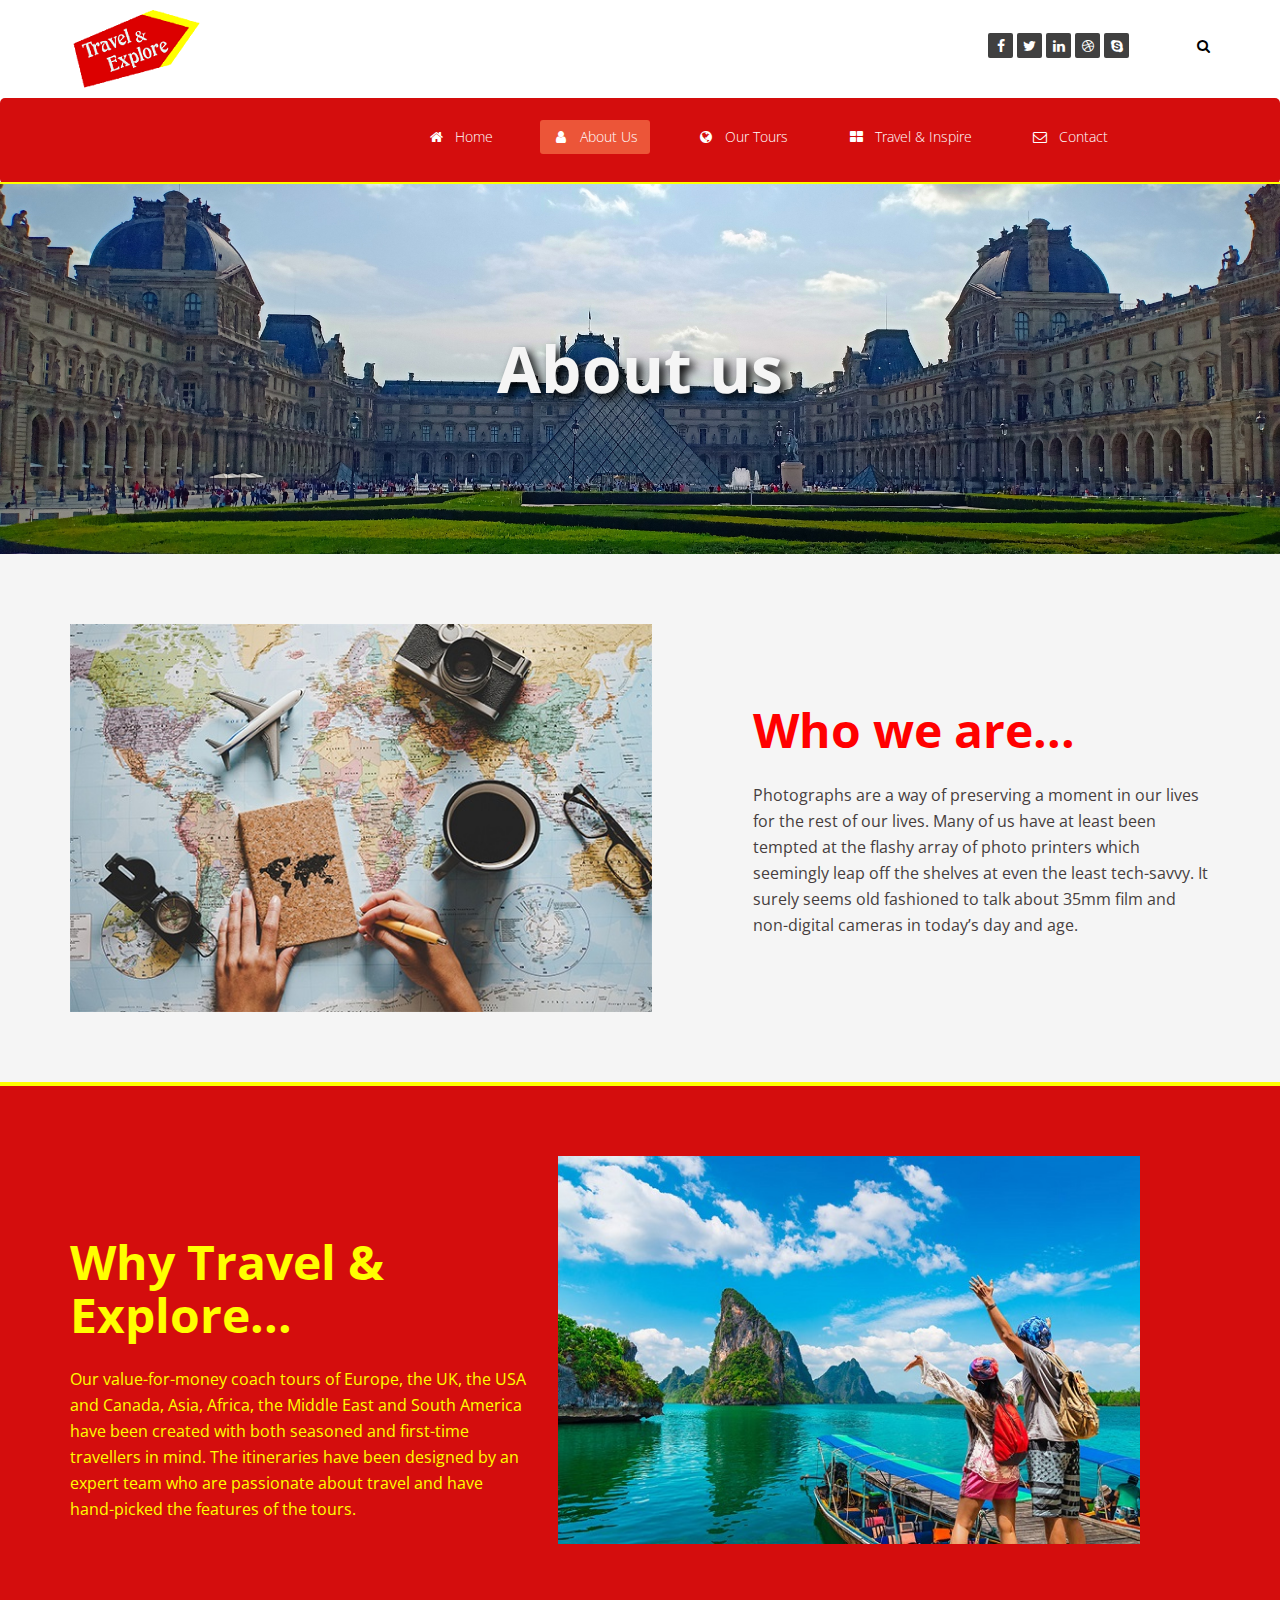
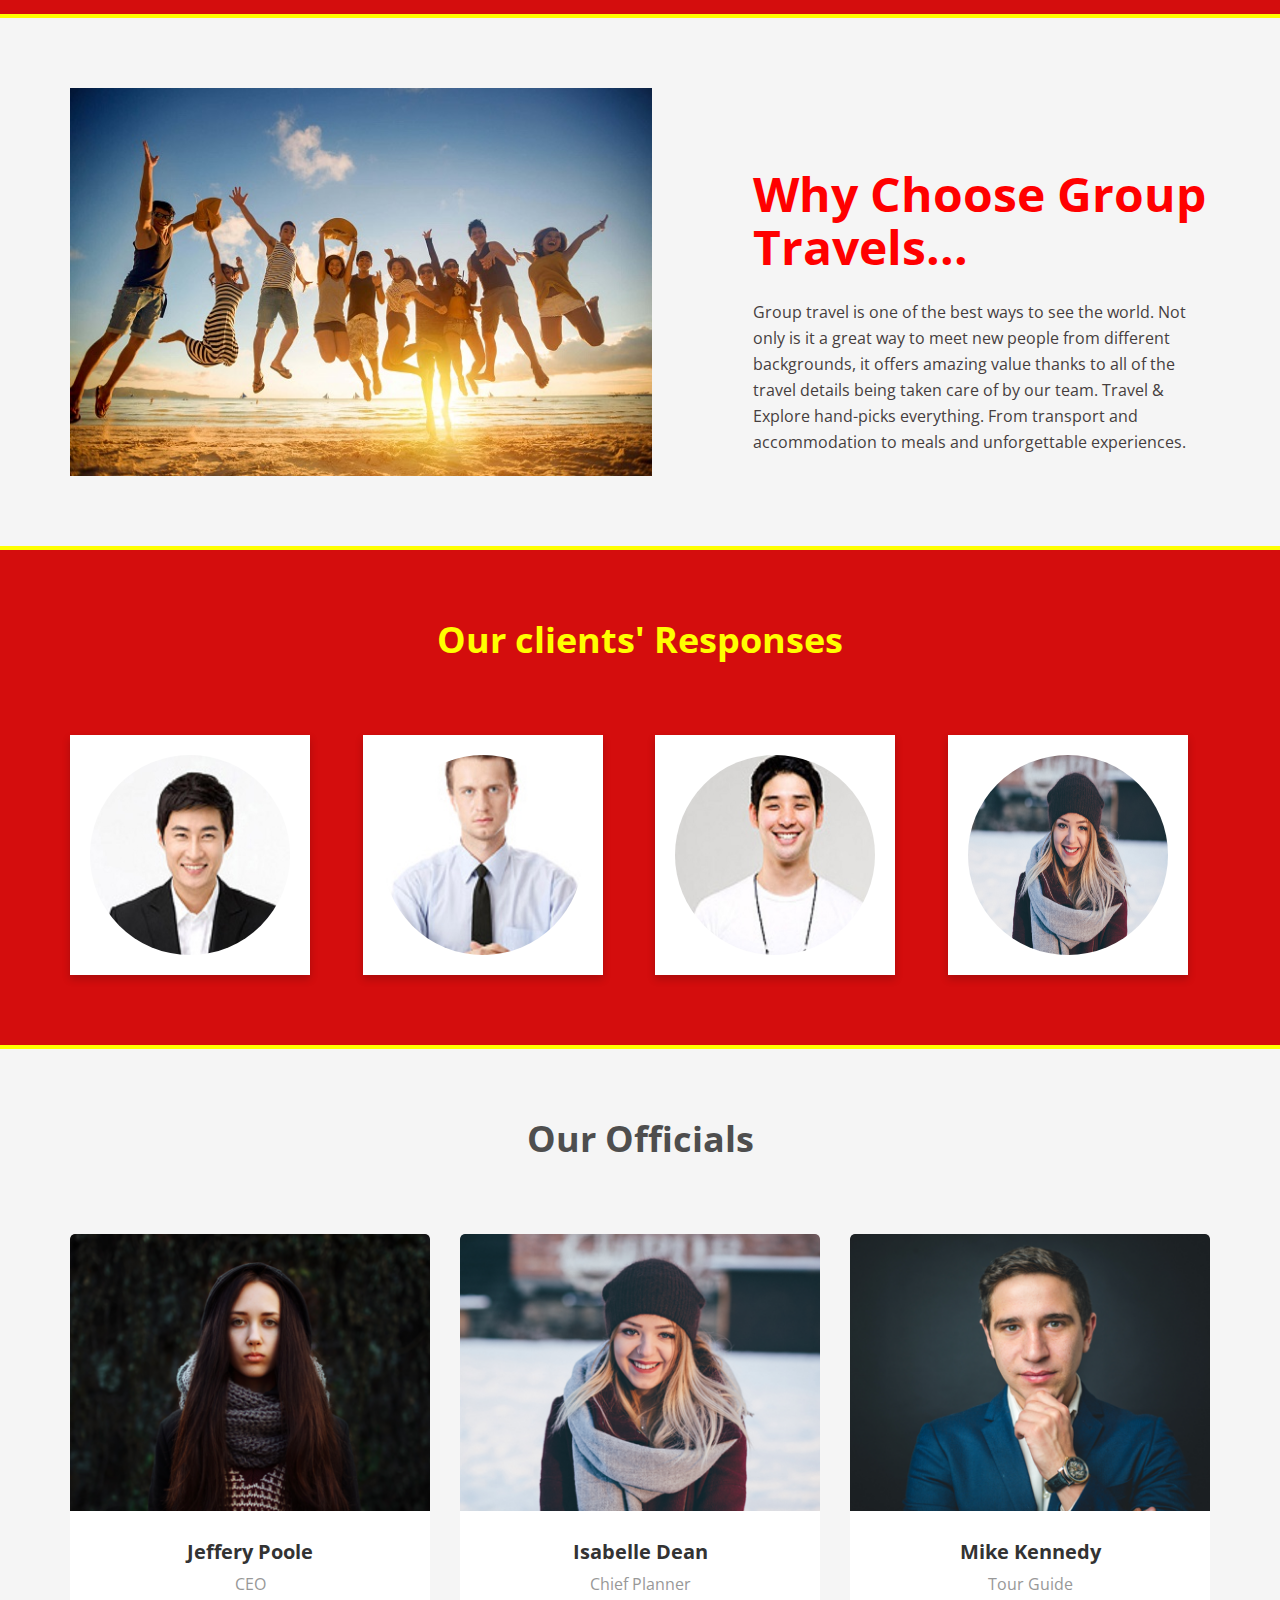
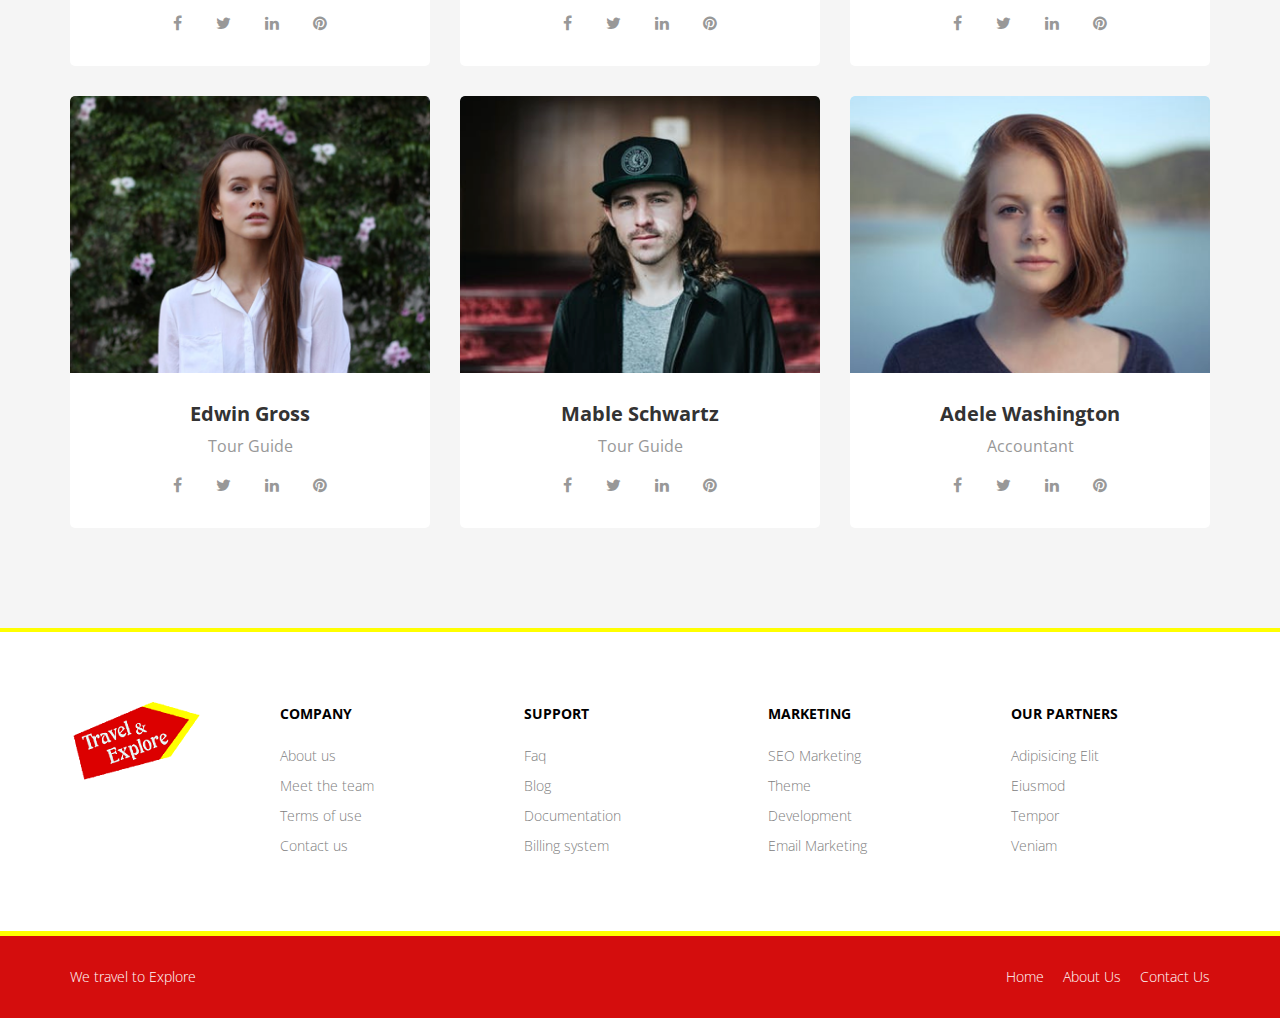
<file: about-us.html>
<!DOCTYPE html>
<html lang="en">

<head>
    <meta charset="utf-8">
    <meta name="viewport" content="width=device-width, initial-scale=1.0">
    <meta name="description" content="">
    <meta name="author" content="">
    <title>Travel & Explore</title>

    <!-- core CSS -->
    <link href="css/bootstrap.min.css" rel="stylesheet">
    <link href="css/font-awesome.min.css" rel="stylesheet">
    <link href="css/animate.min.css" rel="stylesheet">
    <link href="css/prettyPhoto.css" rel="stylesheet">
    <link href="css/owl.carousel.min.css" rel="stylesheet">
    <link href="css/icomoon.css" rel="stylesheet">
    <link href="css/main.css" rel="stylesheet">
    <link href="css/responsive.css" rel="stylesheet">
    <!--[if lt IE 9]>
    <script src="js/html5shiv.js"></script>
    <script src="js/respond.min.js"></script>
    <![endif]-->
    <link rel="shortcut icon" href="images/mini.png">
    <link rel="apple-touch-icon-precomposed" sizes="144x144" href="images/ico/apple-touch-icon-144-precomposed.png">
    <link rel="apple-touch-icon-precomposed" sizes="114x114" href="images/ico/apple-touch-icon-114-precomposed.png">
    <link rel="apple-touch-icon-precomposed" sizes="72x72" href="images/ico/apple-touch-icon-72-precomposed.png">
    <link rel="apple-touch-icon-precomposed" href="images/ico/apple-touch-icon-57-precomposed.png">
</head>
<!--/head-->


<body>

    <header id="header">
        <div class="top-bar">
             <div class="container">
                <div class="row">
                    <div class="col-sm-6 col-xs-12">
                        <a class="navbar-brand" href="index.html"><img src="images/logo1.png"class="animated bounceInLeft"></a>
                    </div>
                    <div class="col-sm-6 col-xs-12">
                        <div class="social">
                            <ul class="social-share">
                                <li><a href="#"><i class="fa fa-facebook"></i></a></li>
                                <li><a href="#"><i class="fa fa-twitter"></i></a></li>
                                <li><a href="#"><i class="fa fa-linkedin"></i></a></li>
                                <li><a href="#"><i class="fa fa-dribbble"></i></a></li>
                                <li><a href="#"><i class="fa fa-skype"></i></a></li>
                            </ul>
                            <div class="search">
                                <form role="form">
                                    <input type="text" class="search-form" autocomplete="off" placeholder="Search">
                                    <i class="fa fa-search"></i>
                                </form>
                            </div>
                        </div>
                    </div>
                </div>
            </div>
            <!--/.container-->
        </div>
        <!--/.top-bar-->

        <nav class="navbar navbar-inverse navbar-static-top">
            <div class="container1">
                <div class="navbar-header">
                    <button type="button" class="navbar-toggle" data-toggle="collapse" data-target=".navbar-collapse">
                        <span class="sr-only">Toggle navigation</span>
                        <span class="icon-bar"></span>
                        <span class="icon-bar"></span>
                        <span class="icon-bar"></span>
                    </button>
                
                </div>

                <div class="collapse navbar-collapse">
                    <ul class="nav navbar-nav ">
                        <li><a href="index.html"><i class="fa fa-fw fa-home"></i>Home</a></li>
                        <li class="active"><a href="about-us.html"><i class="fa fa-fw fa-user"></i></i>About Us</a></li>
                        <li><a href="portfolio.html"><i class="fa fa-fw fa-globe"></i>Our Tours</a></li>
                        <li><a href="blog-item.html"><i class="fa fa-fw fa-th-large"></i>Travel & Inspire</a></li>
                        <li><a href="contact-us.html"><i class="fa fa-fw fa-envelope-o"></i>Contact</a></li>
                    </ul>
                </div>
            </div>
            <!--/.container-->
        </nav>
        <!--/nav-->

    </header>
    
    <!--/header-->
    
    <div class="page-title" style="background-image: url(images/slider/my.jpg)">
        <h1 style="font-weight: bold;" class="animated bounceInDown">About us</h1>
    </div>

    <!--ABOUT US-->
    <section id="about-us">
        <div class="container">
            <div class="row">
                <div class="col-md-7">
                    <div class="about-img">
                        <div class="card">
                           <img src="images/about-us/who.jpg" class="animated bounceInLeft" alt="">
                        </div>
                    </div>
                </div>
                <div class="col-md-5">
                    <div class="about-content">
                        <h2>Who we are...</h2>
                        <p>Photographs are a way of preserving a moment in our lives for the rest of our lives. Many of us have at least been tempted at the flashy array of photo printers which seemingly leap off the shelves at even the least tech-savvy. It surely seems old fashioned to talk about 35mm film and non-digital cameras in today’s day and age.</p>
                    </div>
                </div>
            </div>
        </div>
    </section>
    <section id="about-us1">
        <div class="container">
            <div class="row">
                <div class="col-md-5">
                    <div class="about1-content">
                        <h2>Why Travel & Explore...</h2>
                        <p>Our value-for-money coach tours of Europe, the UK, the USA and Canada, Asia, Africa, the Middle East and South America have been created with both seasoned and first-time travellers in mind. The itineraries have been designed by an expert team who are passionate about travel and have hand-picked the features of the tours. </p>
                    </div>
                </div>
                <div class="col-md-7">
                    <div class="about1-img">
                        <div class="card">
                            <img src="images/about-us/why.jpg"class="animated slideInRight" alt="">
                        </div>
                    </div>
                </div>
                
            </div>
        </div>
    </section>
    <section id="about-us">
        <div class="container">
            <div class="row">
                <div class="col-md-7">
                    <div class="about-img">
                        <div class="card">
                           <img src="images/about-us/grp.jpg"class="animated slideInLeft" alt="">
                        </div>
                    </div>
                </div>
                <div class="col-md-5">
                    <div class="about-content">
                        <h2>Why Choose Group Travels...</h2>
                        <p>Group travel is one of the best ways to see the world. Not only is it a great way to meet new people from different backgrounds, it offers amazing value thanks to all of the travel details being taken care of by our team. Travel & Explore hand-picks everything. From transport and accommodation to meals and unforgettable experiences.</p>
                    </div>
                </div>
            </div>
        </div>
    </section>
    <!--ABOUT US END-->
    <!--testimonial-->
    <section id="testimonial">
        <div class="container">
            <div class="center fadeInDown">
                <h2 style="color: yellow; font-weight: bold;">Our clients' Responses</h2>
                
            </div>
            <div class="row">
                <div class="col-md-3">
                    <div class="flip-card">
                        <div class="flip-card-inner">
                          <div class="flip-card-front">
                            <img src="images/man1.jpg" alt="Avatar" style="width:200px;height:200px; border-radius: 50%;">
                          </div>
                          <div class="flip-card-back">
                            <img src="images/review.png" alt="">
                            <p>If you are looking at blank cassettes on the web, you may be very confused at the difference in price.</p>
                            <h4>- Charlotte Daniels</h4>
                          </div>
                        </div>
                      </div>
                </div>
                <div class="col-md-3">
                    <div class="flip-card">
                        <div class="flip-card-inner">
                          <div class="flip-card-front">
                            <img src="images/man2.jpg" alt="Avatar" style="width:200px;height:200px; border-radius: 50%;">
                          </div>
                          <div class="flip-card-back">
                            <img src="images/review.png" alt="">
                            <p>Fantastic trip!!
                                We had the best tour guides: Mina M. and Medhat! So knowledgeable, personal and fun. You will get to see and do sooo much on this trip! </p>
                            <h4>- Alan Moore</h4>
                          </div>
                        </div>
                      </div>
                </div>
                <div class="col-md-3">
                    <div class="flip-card">
                        <div class="flip-card-inner">
                          <div class="flip-card-front">
                            <img src="images/man3.jpg" alt="Avatar" style="width:200px;height:200px; border-radius: 50%;">
                          </div>
                          <div class="flip-card-back">
                            <img src="images/review.png" alt="">
                            <p>It was wonderful I can't say enough about our tour leader Pedro and our driver Alex they were amazing. Made the trip such a memorable experience.</p>
                            <h4>- Stoddart Minty</h4>
                          </div>
                        </div>
                      </div>
                </div>
                <div class="col-md-3">
                    <div class="flip-card">
                        <div class="flip-card-inner">
                          <div class="flip-card-front">
                            <img src="images/team2.png" alt="Avatar" style="width:200px;height:200px; border-radius: 50%;">
                          </div>
                          <div class="flip-card-back">
                            <img src="images/review.png" alt="">
                            <p>Definitely a country worth exploring and one to do it with is this company. Great service all round</p>
                            <h4>- Harry Millar</h4>
                          </div>
                        </div>
                      </div>
                </div>
            </div>
            
        </div>
    </section>
    <!--/#testimonial-->
    
    <section id="team-area">
        <div class="container">
            <div class="center fadeInDown">
                <h2 style="font-weight: bold;">Our Officials</h2>
                
            </div>
            <div class="row">
                <div class="col-md-4 col-sm-6 single-team">
                    <div class="inner">
                        <div class="team-img">
                            <img src="images/team3.png" alt="">
                        </div>
                        <div class="team-content">
                            <h4>Jeffery Poole</h4>
                            <span class="desg">CEO</span>
                            <div class="team-social">
                                <a class="fa fa-facebook" href="#"></a>
                                <a class="fa fa-twitter" href="#"></a>
                                <a class="fa fa-linkedin" href="#"></a>
                                <a class="fa fa-pinterest" href="#"></a>
                            </div>
                        </div>
                    </div>
                </div>
                <div class="col-md-4 col-sm-6 single-team">
                    <div class="inner">
                        <div class="team-img">
                            <img src="images/team2.png" alt="">
                        </div>
                        <div class="team-content">
                            <h4>Isabelle Dean</h4>
                            <span class="desg">Chief Planner</span>
                            <div class="team-social">
                                <a class="fa fa-facebook" href="#"></a>
                                <a class="fa fa-twitter" href="#"></a>
                                <a class="fa fa-linkedin" href="#"></a>
                                <a class="fa fa-pinterest" href="#"></a>
                            </div>
                        </div>
                    </div>
                </div>
                <div class="col-md-4 col-sm-6 single-team">
                    <div class="inner">
                        <div class="team-img">
                            <img src="images/team1.png" alt="">
                        </div>
                        <div class="team-content">
                            <h4>Mike Kennedy</h4>
                            <span class="desg">Tour Guide</span>
                            <div class="team-social">
                                <a class="fa fa-facebook" href="#"></a>
                                <a class="fa fa-twitter" href="#"></a>
                                <a class="fa fa-linkedin" href="#"></a>
                                <a class="fa fa-pinterest" href="#"></a>
                            </div>
                        </div>
                    </div>
                </div>
                <div class="col-md-4 col-sm-6 single-team">
                    <div class="inner">
                        <div class="team-img">
                            <img src="images/team4.png" alt="">
                        </div>
                        <div class="team-content">
                            <h4>Edwin Gross</h4>
                            <span class="desg">Tour Guide</span>
                            <div class="team-social">
                                <a class="fa fa-facebook" href="#"></a>
                                <a class="fa fa-twitter" href="#"></a>
                                <a class="fa fa-linkedin" href="#"></a>
                                <a class="fa fa-pinterest" href="#"></a>
                            </div>
                        </div>
                    </div>
                </div>
                <div class="col-md-4 col-sm-6 single-team">
                    <div class="inner">
                        <div class="team-img">
                            <img src="images/team5.png" alt="">
                        </div>
                        <div class="team-content">
                            <h4>Mable Schwartz</h4>
                            <span class="desg">Tour Guide</span>
                            <div class="team-social">
                                <a class="fa fa-facebook" href="#"></a>
                                <a class="fa fa-twitter" href="#"></a>
                                <a class="fa fa-linkedin" href="#"></a>
                                <a class="fa fa-pinterest" href="#"></a>
                            </div>
                        </div>
                    </div>
                </div>
                <div class="col-md-4 col-sm-6 single-team">
                    <div class="inner">
                        <div class="team-img">
                            <img src="images/team6.png" alt="">
                        </div>
                        <div class="team-content">
                            <h4>Adele Washington</h4>
                            <span class="desg">Accountant</span>
                            <div class="team-social">
                                <a class="fa fa-facebook" href="#"></a>
                                <a class="fa fa-twitter" href="#"></a>
                                <a class="fa fa-linkedin" href="#"></a>
                                <a class="fa fa-pinterest" href="#"></a>
                            </div>
                        </div>
                    </div>
                </div>
            </div>
        </div>
    </section>


    <section id="bottom">
        <div class="container fadeInDown" data-wow-duration="1000ms" data-wow-delay="600ms">
            <div class="row">
                <div class="col-md-2">
                    <a href="#" class="footer-logo">
                        <img src="images/logo1.png" alt="logo">
                    </a>
                </div>
                <div class="col-md-10">
                    <div class="row">
                        <div class="col-md-3 col-sm-6">
                            <div class="widget">
                                <h3>Company</h3>
                                <ul>
                                    <li><a href="#">About us</a></li>
                                    <li><a href="#">Meet the team</a></li>
                                    <li><a href="#">Terms of use</a></li>
                                    <li><a href="#">Contact us</a></li>
                                </ul>
                            </div>
                        </div>
                        <!--/.col-md-3-->

                        <div class="col-md-3 col-sm-6">
                            <div class="widget">
                                <h3>Support</h3>
                                <ul>
                                    <li><a href="#">Faq</a></li>
                                    <li><a href="#">Blog</a></li>
                                    <li><a href="#">Documentation</a></li>
                                    <li><a href="#">Billing system</a></li>
                                </ul>
                            </div>
                        </div>
                        <!--/.col-md-3-->

                        <div class="col-md-3 col-sm-6">
                            <div class="widget">
                                <h3>Marketing</h3>
                                <ul>
                                    <li><a href="#">SEO Marketing</a></li>
                                    <li><a href="#">Theme</a></li>
                                    <li><a href="#">Development</a></li>
                                    <li><a href="#">Email Marketing</a></li>
                                </ul>
                            </div>
                        </div>
                        <!--/.col-md-3-->

                        <div class="col-md-3 col-sm-6">
                            <div class="widget">
                                <h3>Our Partners</h3>
                                <ul>
                                    <li><a href="#">Adipisicing Elit</a></li>
                                    <li><a href="#">Eiusmod</a></li>
                                    <li><a href="#">Tempor</a></li>
                                    <li><a href="#">Veniam</a></li>
                                    
                                </ul>
                            </div>
                        </div>
                        <!--/.col-md-3-->
                    </div>
                </div>


            </div>
        </div>
    </section>
    <!--/#bottom-->

    <footer id="footer" class="midnight-blue">
        <div class="container">
            <div class="row">
                <div class="col-sm-6">
                   We travel to Explore
                </div>
                <div class="col-sm-6">
                    <ul class="pull-right">
                        <li><a href="index.html">Home</a></li>
                        <li><a href="about-us.html">About Us</a></li>
                        <li><a href="contact-us.html">Contact Us</a></li>
                    </ul>
                </div>
            </div>
        </div>
    </footer>
    <!--/#footer-->


    <script src="js/jquery.js"></script>
    <script src="js/bootstrap.min.js"></script>
    <script src="js/jquery.prettyPhoto.js"></script>
    <script src="js/owl.carousel.min.js"></script>
    <script src="js/jquery.isotope.min.js"></script>
    <script src="js/main.js"></script>
</body>

</html>
</file>
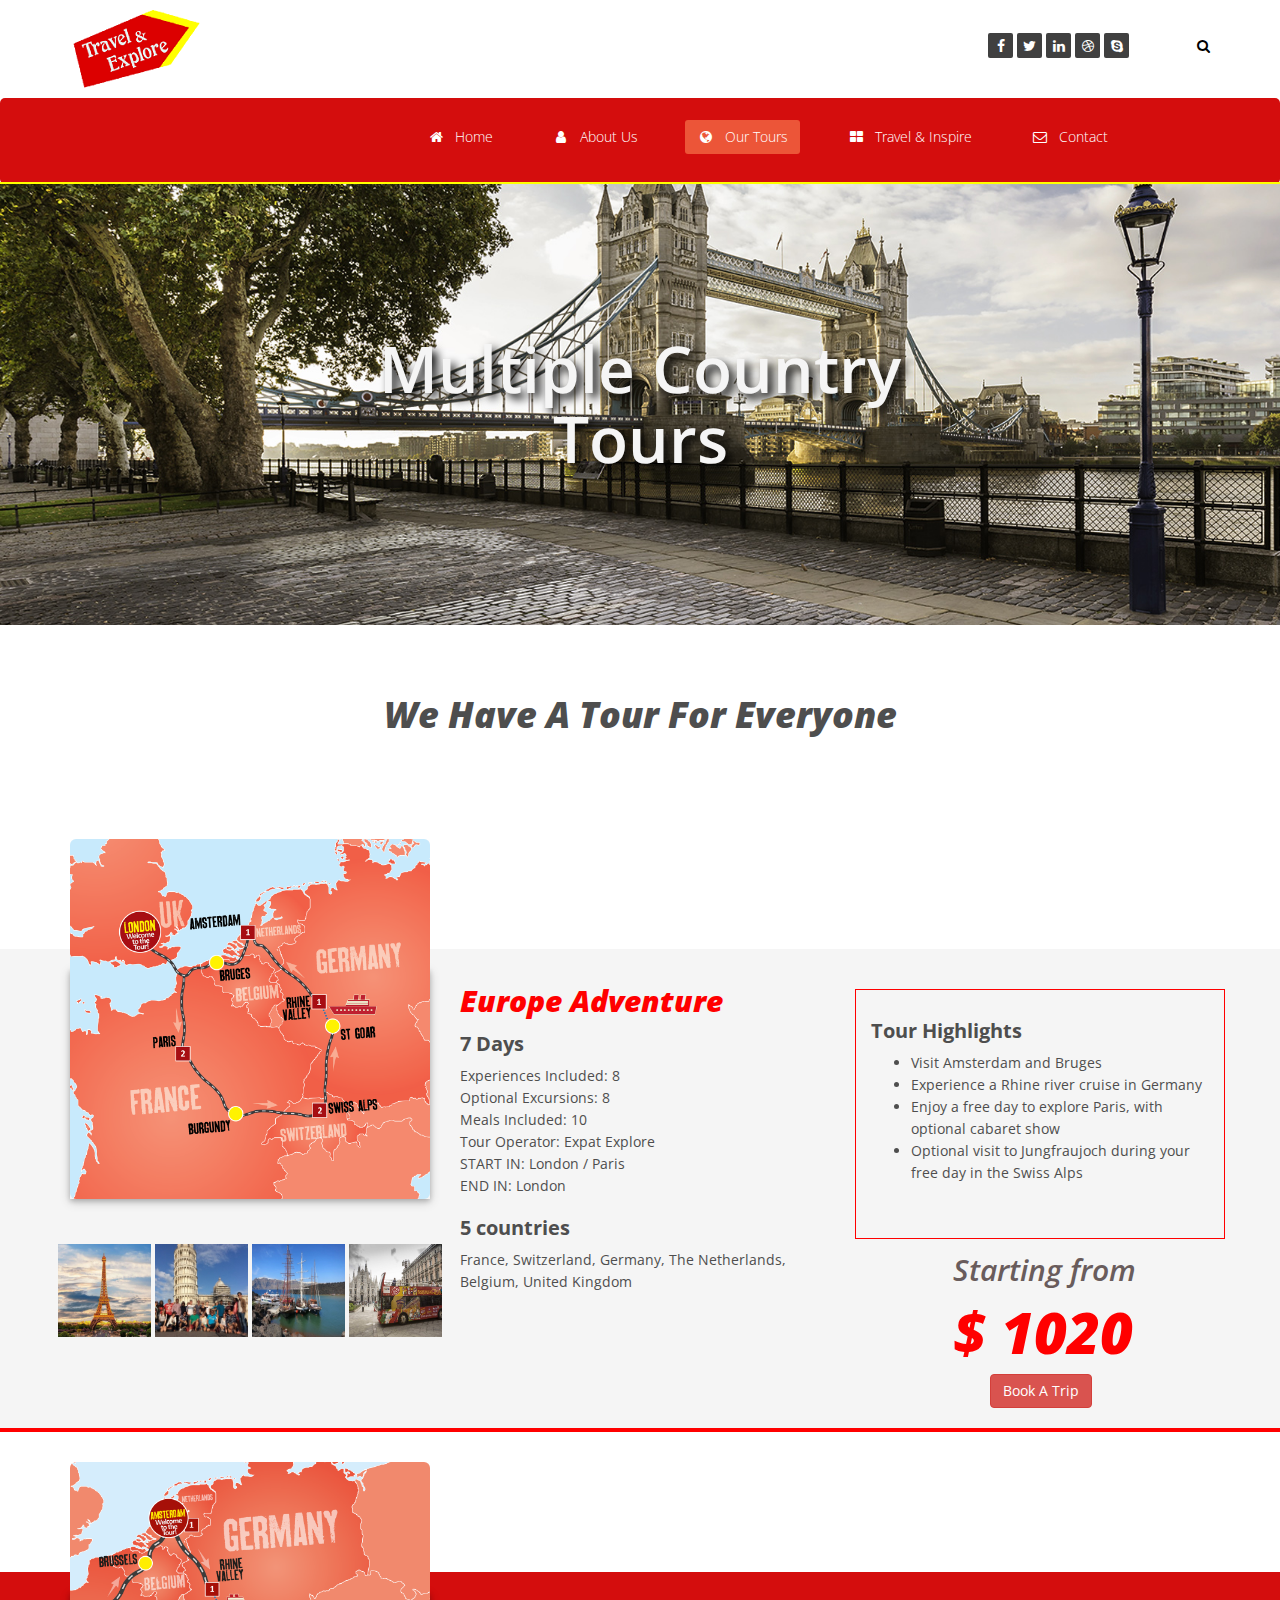
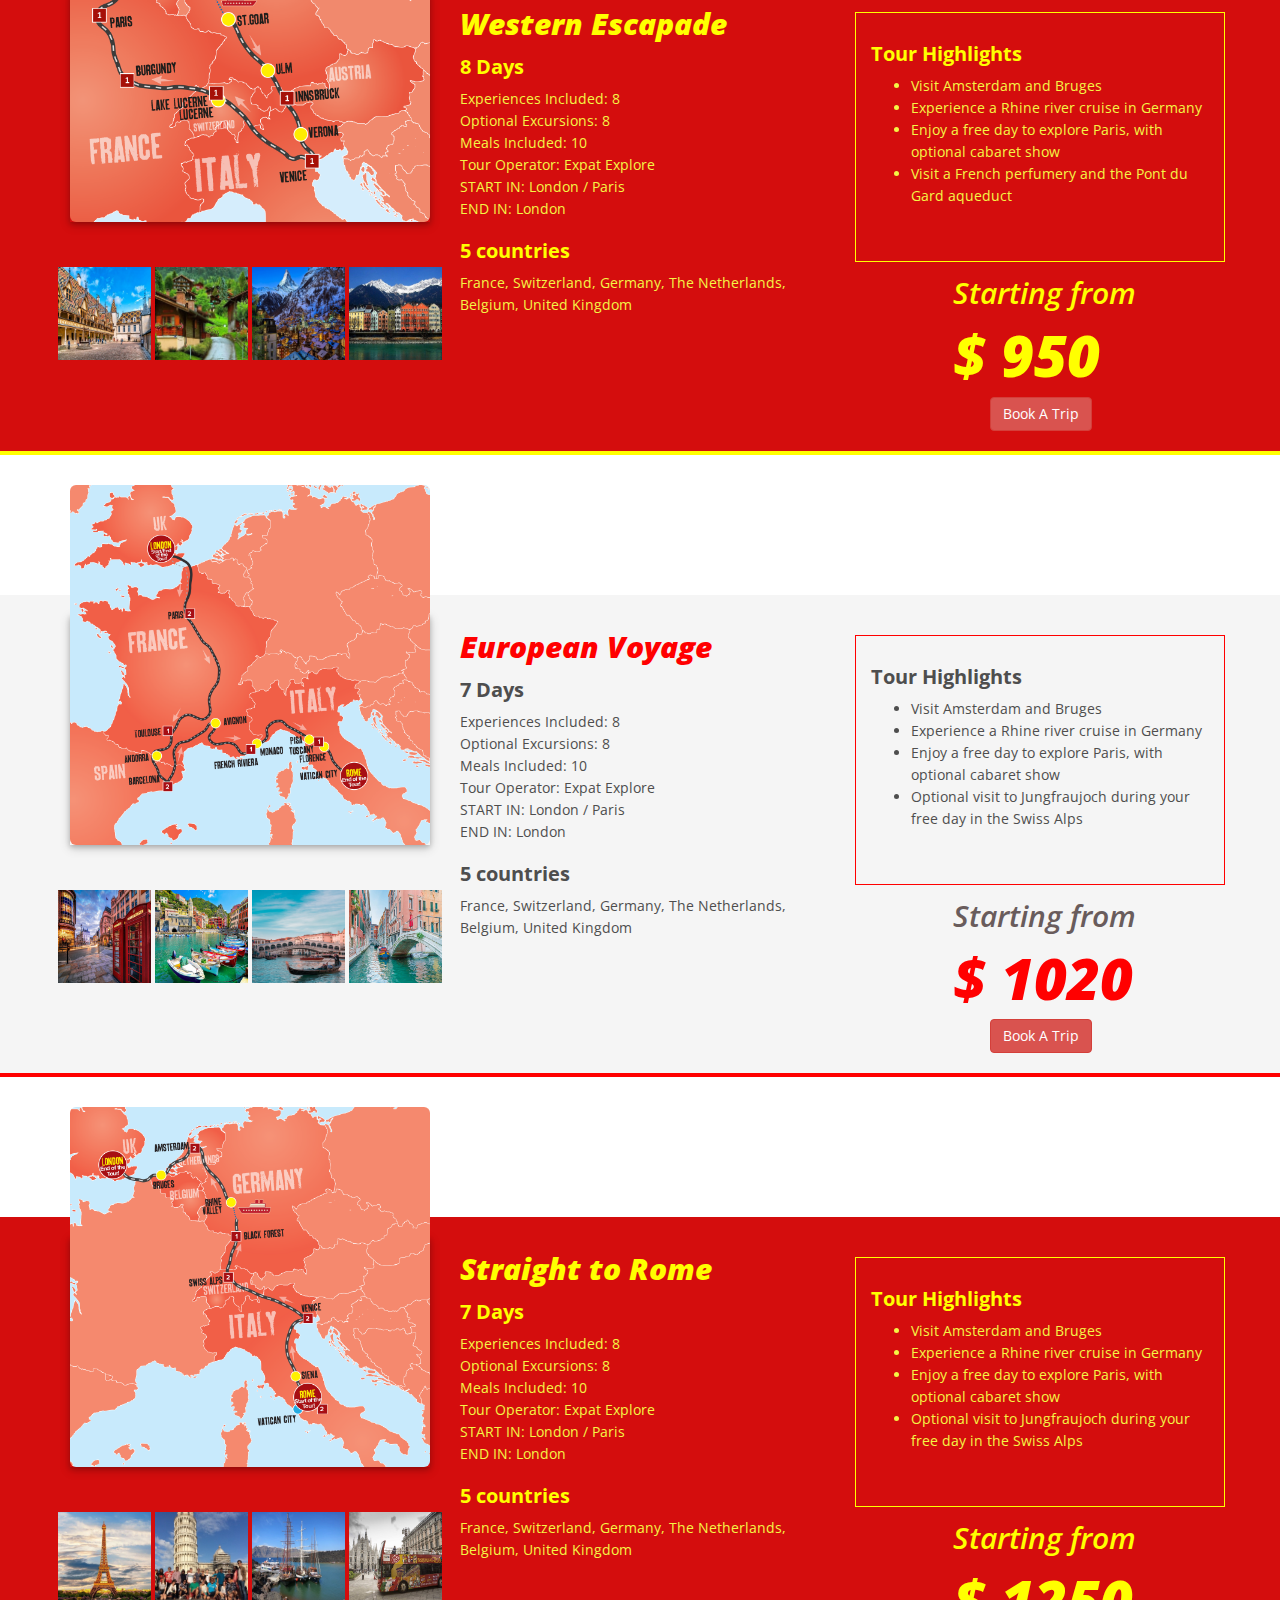
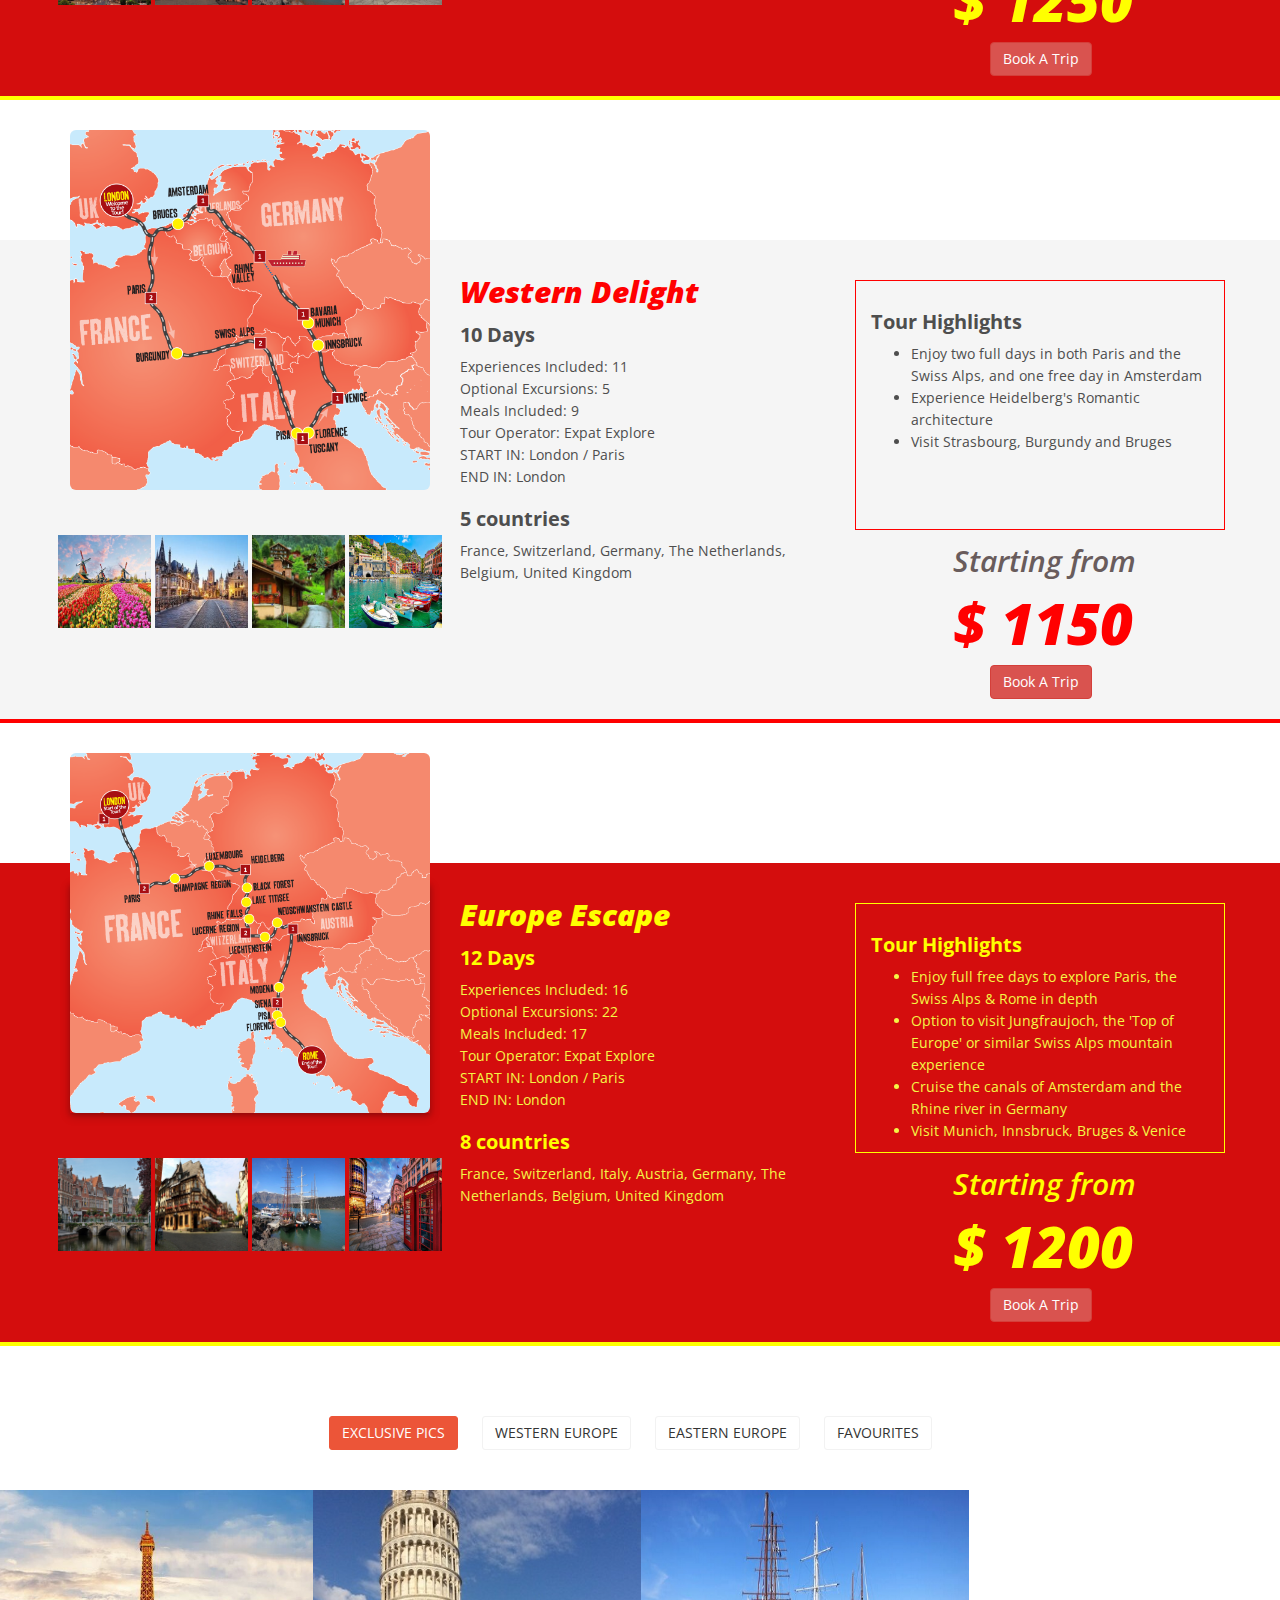
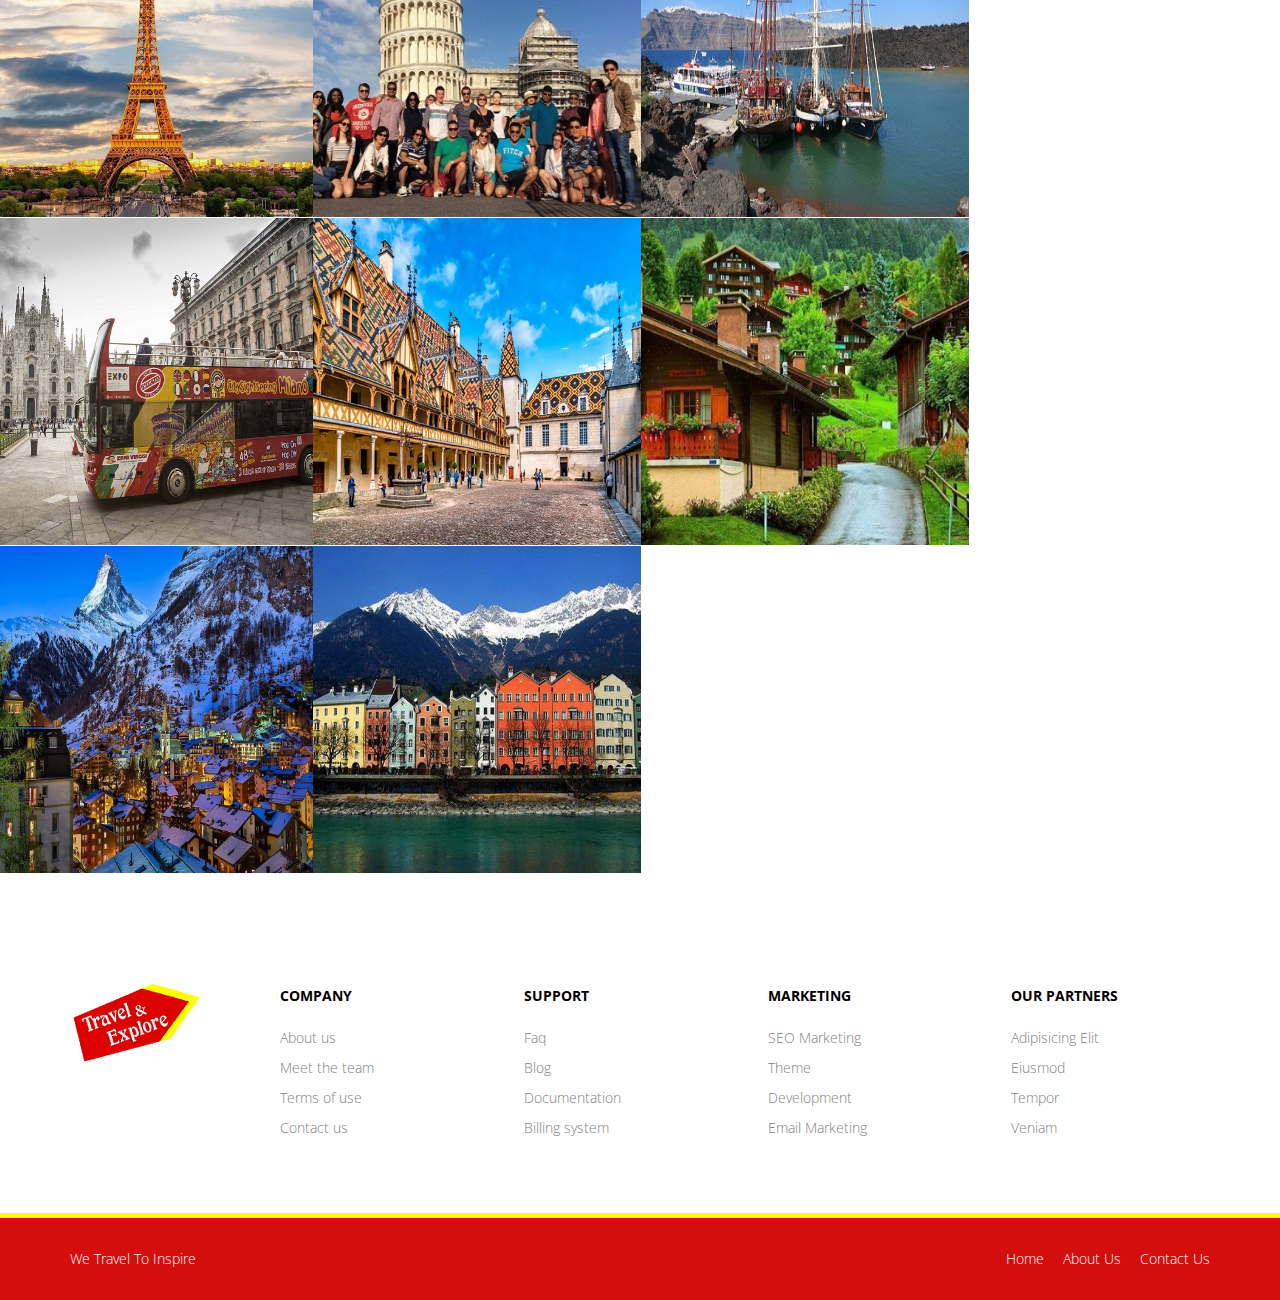
<file: portfolio.html>
<!DOCTYPE html>
<html lang="en">

<head>
    <meta charset="utf-8">
    <meta name="viewport" content="width=device-width, initial-scale=1.0">
    <meta name="description" content="">
    <meta name="author" content="">
    <title>Travel & Explore</title>

    <!-- core CSS -->
    <link href="css/bootstrap.min.css" rel="stylesheet">
    <link href="css/font-awesome.min.css" rel="stylesheet">
    <link href="css/animate.min.css" rel="stylesheet">
    <link href="css/prettyPhoto.css" rel="stylesheet">
    <link href="css/owl.carousel.min.css" rel="stylesheet">
    <link href="css/icomoon.css" rel="stylesheet">
    <link href="css/main.css" rel="stylesheet">
    <link href="css/responsive.css" rel="stylesheet">
   
    
    <!--[if lt IE 9]>
    <script src="js/html5shiv.js"></script>
    <script src="js/respond.min.js"></script>
    <![endif]-->
    <link rel="shortcut icon" href="images/mini.png">
    <link rel="apple-touch-icon-precomposed" sizes="144x144" href="images/ico/apple-touch-icon-144-precomposed.png">
    <link rel="apple-touch-icon-precomposed" sizes="114x114" href="images/ico/apple-touch-icon-114-precomposed.png">
    <link rel="apple-touch-icon-precomposed" sizes="72x72" href="images/ico/apple-touch-icon-72-precomposed.png">
    <link rel="apple-touch-icon-precomposed" href="images/ico/apple-touch-icon-57-precomposed.png">
</head>
<!--/head-->

<body>

    <header id="header">
        <div class="top-bar">
             <div class="container">
                <div class="row">
                    <div class="col-sm-6 col-xs-12">
                        <a class="navbar-brand" href="index.html"><img src="images/logo1.png"class="animated bounceInLeft"></a>
                    </div>
                    <div class="col-sm-6 col-xs-12">
                        <div class="social">
                            <ul class="social-share">
                                <li><a href="#"><i class="fa fa-facebook"></i></a></li>
                                <li><a href="#"><i class="fa fa-twitter"></i></a></li>
                                <li><a href="#"><i class="fa fa-linkedin"></i></a></li>
                                <li><a href="#"><i class="fa fa-dribbble"></i></a></li>
                                <li><a href="#"><i class="fa fa-skype"></i></a></li>
                            </ul>
                            <div class="search">
                                <form role="form">
                                    <input type="text" class="search-form" autocomplete="off" placeholder="Search">
                                    <i class="fa fa-search"></i>
                                </form>
                            </div>
                        </div>
                    </div>
                </div>
            </div>
            <!--/.container-->
        </div>
        <!--/.top-bar-->

        <nav class="navbar navbar-inverse navbar-static-top">
            <div class="container1">
                <div class="navbar-header">
                    <button type="button" class="navbar-toggle" data-toggle="collapse" data-target=".navbar-collapse">
                        <span class="sr-only">Toggle navigation</span>
                        <span class="icon-bar"></span>
                        <span class="icon-bar"></span>
                        <span class="icon-bar"></span>
                    </button>
                
                </div>

                <div class="collapse navbar-collapse">
                    <ul class="nav navbar-nav ">
                        <li><a href="index.html"><i class="fa fa-fw fa-home"></i>Home</a></li>
                        <li><a href="about-us.html"><i class="fa fa-fw fa-user"></i></i>About Us</a></li>
                        <li class="active"><a href="portfolio.html"><i class="fa fa-fw fa-globe"></i>Our Tours</a></li>
                        <li><a href="blog-item.html"><i class="fa fa-fw fa-th-large"></i>Travel & Inspire</a></li>
                        <li><a href="contact-us.html"><i class="fa fa-fw fa-envelope-o"></i>Contact</a></li>
                    </ul>
                </div>
            </div>
            <!--/.container-->
        </nav>
        <!--/nav-->

    </header>
    <!--/header-->

    <div class="page-title" style="background-image: url(images/slider/london2.jpg)">
        <h1 class="animated bounceInUp">Multiple Country</h1>
        <h1 class="animated bounceInDown">Tours</h1>
    </div>
    
    <section id="portfolio">
        <div class="container">
            <div class="center">
                <h2 style="font-weight: 900;font-style: oblique;">We Have A Tour For Everyone</h2>
               
            </div>
        </div>
    </section>
           
    
    
    
    
    <div class="site-section"><div id="EuroAdven"></div>
        <div class="block-2">
          <div class="container">
            <div class="row">
              <div class="col-md-4">
                <div class="shadow">
                  <img src="images/tours/1.png" alt="Image " class="img-fluid img-overlap img-rounded ">
                </div>
             
                <div class="row">
                    <br>
                    <br>
                    <div class="together">
                        <div class="recent-work-wrap">
                            <img src="images/portfolio/1.jpg" alt="Image " class="img-fluid ">
                               
                                    <div class="overlay">
                                        <div class="recent-work-inner">
                                            <a class="preview" href="images/portfolio/1.jpg" rel="prettyPhoto"></a>
                                        </div>
                                    </div>
                                
                         </div>        
                    </div>
                    <div class="together">
                        <div class="recent-work-wrap">
                            <img src="images/portfolio/2.jpg" alt="Image " class="img-fluid ">
                               
                                    <div class="overlay">
                                        <div class="recent-work-inner">
                                            <a class="preview" href="images/portfolio/2.jpg" rel="prettyPhoto"></a>
                                        </div>
                                    </div>
                                
                         </div> 
                    </div>
                    <div class="together">
                        <div class="recent-work-wrap">
                            <img src="images/portfolio/3.jpg" alt="Image " class="img-fluid ">
                               
                                    <div class="overlay">
                                        <div class="recent-work-inner">
                                            <a class="preview" href="images/portfolio/3.jpg" rel="prettyPhoto"></a>
                                        </div>
                                    </div>
                                
                         </div> 

                    </div>
                    <div class="together">
                        <div class="recent-work-wrap">
                            <img src="images/portfolio/4.jpg" alt="Image " class="img-fluid ">
                               
                                    <div class="overlay">
                                        <div class="recent-work-inner">
                                            <a class="preview" href="images/portfolio/4.jpg" rel="prettyPhoto"></a>
                                        </div>
                                    </div>
                                
                         </div> 
   
                     </div>

                 </div>
              </div>
              <div class="col-md-4">
                <h3 class="section-subtitle">Europe Adventure</h3>
                <h2 class="section-title mb-4" > <strong>7 Days</strong></h2>
                <p>Experiences Included: 8 <br>Optional Excursions: 8 <br>Meals Included: 10<br>Tour Operator: Expat Explore<br>START IN: London / Paris<br>END IN: London</p>
                <h2 class="section-title mb-4"> <strong>5 countries</strong></h2>
                <p>France, Switzerland, Germany, The Netherlands, Belgium, United Kingdom</p>
              </div>
                
              
              <div class=col-md-4>
                <div class="row">
                    <div class="box1">
                        <h2 class="section-title mb-4" > <strong>Tour Highlights</strong></h2>
                        <ul>
                            <li>Visit Amsterdam and Bruges</li>
                            <li>Experience a Rhine river cruise in Germany</li>
                            <li>Enjoy a free day to explore Paris, with optional cabaret show</li>
                            <li>Optional visit to Jungfraujoch during your free day in the Swiss Alps</li>

                         </ul>  

                     </div>
                </div>
                
                <div class="row">
                    <div class="pull-right1">
                    <p class="starting_from">Starting from </p> 
                    <h2 class="tourplan"> &#36; 1020</h2> 
                    </div>
                    
                    <div class=btnright>
                        <button type="button" class="btn btn-danger" data-toggle="modal" data-target="#myModal">Book A Trip</button>
                        
                    </div>
                </div>
             </div>
            
            </div>
          </div>
        </div>
    </div>
    
      <!-- END block-1 -->   
        
    <div class="site-section"><div id="WestEscape"></div>
        <div class="block-3">
            
          <div class="container">
            <div class="row">
              <div class="col-md-4">
                <div class="shadow">
                <img src="images/tours/2.png" alt="Image " class="img-fluid img-overlap img-rounded">
                </div>
                <div class="row">
                    <br>
                    <br>
                    <div class="together">
                        <div class="recent-work-wrap">
                            <img src="images/portfolio/5.jpg" alt="Image " class="img-fluid ">
                               
                                    <div class="overlay">
                                        <div class="recent-work-inner">
                                            <a class="preview" href="images/portfolio/5.jpg" rel="prettyPhoto"></a>
                                        </div>
                                    </div>
                                
                         </div> 
                    </div>
                    <div class="together">
                        <div class="recent-work-wrap">
                            <img src="images/portfolio/6.jpg" alt="Image " class="img-fluid ">
                               
                                    <div class="overlay">
                                        <div class="recent-work-inner">
                                            <a class="preview" href="images/portfolio/6.jpg" rel="prettyPhoto"></a>
                                        </div>
                                    </div>
                                
                         </div> 
                    </div>
                    <div class="together">
                        <div class="recent-work-wrap">
                            <img src="images/portfolio/7.jpg" alt="Image " class="img-fluid ">
                               
                                    <div class="overlay">
                                        <div class="recent-work-inner">
                                            <a class="preview" href="images/portfolio/7.jpg" rel="prettyPhoto"></a>
                                        </div>
                                    </div>
                                
                         </div> 

                    </div>
                    <div class="together">
                        <div class="recent-work-wrap">
                            <img src="images/portfolio/8.jpg" alt="Image " class="img-fluid ">
                               
                                    <div class="overlay">
                                        <div class="recent-work-inner">
                                            <a class="preview" href="images/portfolio/8.jpg" rel="prettyPhoto"></a>
                                        </div>
                                    </div>
                                
                         </div> 
   
                     </div>

                 </div>
              </div>
              <div class="col-md-4">
                <h3 class="section-subtitle2">Western Escapade</h3>
                <h2 class="section-title mb-4"style="color: yellow;"> <strong>8 Days</strong></h2>
                <p style="color: #f5f545;">Experiences Included: 8 <br>Optional Excursions: 8 <br>Meals Included: 10<br>Tour Operator: Expat Explore<br>START IN: London / Paris<br>END IN: London</p>
                <h2 class="section-title mb-4"style="color: yellow;"> <strong>5 countries</strong></h2>
                <p style="color: #f5f545">France, Switzerland, Germany, The Netherlands, Belgium, United Kingdom</p>
              </div>
                <div class=col-md-4>
                <div class="row">
                    <div class="box2">
                        <h2 class="section-title mb-4"style="color: yellow;" > <strong>Tour Highlights</strong></h2>
                        <ul>
                            <li style="color: #f5f545">Visit Amsterdam and Bruges</li>
                            <li style="color: #f5f545">Experience a Rhine river cruise in Germany</li>
                            <li style="color: #f5f545">Enjoy a free day to explore Paris, with optional cabaret show </li>
                            <li style="color: #f5f545">Visit a French perfumery and the Pont du Gard aqueduct</li>
                        </ul>  

                     </div>
                </div>
                
                <div class="row">
                    <div class="pull-right1">
                    <p class="starting_from1">Starting from </p> 
                    <h2 class="tourplan1"> &#36; 950</h2> 
                    </div>
                    
                    <div class=btnright>
                        <button type="button" class="btn btn-danger" data-toggle="modal" data-target="#myModal">Book A Trip</button>
                        </div>
                </div>
             </div>
            </div>
          </div>
        </div>
    </div> 
      <!-- END block-2 -->  
    <div class="site-section"><div id="EuroVoyage"></div>  
      <div class="block-2">
        <div class="container">
          <div class="row">
            <div class="col-md-4">
                <div class="shadow">
                  <img src="images/tours/3.png" alt="Image " class="img-fluid img-overlap img-rounded ">
                </div>
              <div class="row">
                  <br>
                  <br>
                  <div class="together">
                    <div class="recent-work-wrap">
                        <img src="images/portfolio/9.jpg" alt="Image " class="img-fluid ">
                           
                                <div class="overlay">
                                    <div class="recent-work-inner">
                                        <a class="preview" href="images/portfolio/9.jpg" rel="prettyPhoto"></a>
                                    </div>
                                </div>
                            
                     </div> 
                  </div>
                  <div class="together">
                    <div class="recent-work-wrap">
                        <img src="images/portfolio/10.jpg" alt="Image " class="img-fluid ">
                           
                                <div class="overlay">
                                    <div class="recent-work-inner">
                                        <a class="preview" href="images/portfolio/10.jpg" rel="prettyPhoto"></a>
                                    </div>
                                </div>
                            
                     </div> 
                  </div>
                  <div class="together">
                    <div class="recent-work-wrap">
                        <img src="images/portfolio/11.jpg" alt="Image " class="img-fluid ">
                           
                                <div class="overlay">
                                    <div class="recent-work-inner">
                                        <a class="preview" href="images/portfolio/11.jpg" rel="prettyPhoto"></a>
                                    </div>
                                </div>
                            
                     </div> 
                  </div>
                  <div class="together">
                    <div class="recent-work-wrap">
                        <img src="images/portfolio/12.jpg" alt="Image " class="img-fluid ">
                           
                                <div class="overlay">
                                    <div class="recent-work-inner">
                                        <a class="preview" href="images/portfolio/12.jpg" rel="prettyPhoto"></a>
                                    </div>
                                </div>
                            
                     </div> 
                   </div>

               </div>
            </div>
            <div class="col-md-4">
              <h3 class="section-subtitle">European Voyage</h3>
              <h2 class="section-title mb-4" > <strong>7 Days</strong></h2>
              <p>Experiences Included: 8 <br>Optional Excursions: 8 <br>Meals Included: 10<br>Tour Operator: Expat Explore<br>START IN: London / Paris<br>END IN: London</p>
              <h2 class="section-title mb-4"> <strong>5 countries</strong></h2>
              <p>France, Switzerland, Germany, The Netherlands, Belgium, United Kingdom</p>
            </div>
              
            
            <div class=col-md-4>
              <div class="row">
                  <div class="box1">
                      <h2 class="section-title mb-4" > <strong>Tour Highlights</strong></h2>
                      <ul>
                          <li>Visit Amsterdam and Bruges</li>
                          <li>Experience a Rhine river cruise in Germany</li>
                          <li>Enjoy a free day to explore Paris, with optional cabaret show</li>
                          <li>Optional visit to Jungfraujoch during your free day in the Swiss Alps</li>

                       </ul>  

                   </div>
              </div>
              
              <div class="row">
                  <div class="pull-right1">
                  <p class="starting_from">Starting from </p> 
                  <h2 class="tourplan"> &#36; 1020</h2> 
                  </div>
                  
                  <div class=btnright>
                    <button type="button" class="btn btn-danger" data-toggle="modal" data-target="#myModal">Book A Trip</button>
                      </div>
              </div>
           </div>
          
          </div>
        </div>
      </div>
    </div>
     <!-- END block-3 -->    
    <div class="site-section"><div id="StraightRome"></div>  
        <div class="block-3">
          <div class="container">
            <div class="row">
              <div class="col-md-4">
                <div class="shadow">
                    <img src="images/tours/4.png" alt="Image " class="img-fluid img-overlap img-rounded">
                </div>
                <div class="row">
                    <br>
                    <br>
                    <div class="together">
                        <div class="recent-work-wrap">
                            <img src="images/portfolio/1.jpg" alt="Image " class="img-fluid ">
                               
                                    <div class="overlay">
                                        <div class="recent-work-inner">
                                            <a class="preview" href="images/portfolio/1.jpg" rel="prettyPhoto"></a>
                                        </div>
                                    </div>
                                
                         </div>        
                    </div>
                    <div class="together">
                        <div class="recent-work-wrap">
                            <img src="images/portfolio/2.jpg" alt="Image " class="img-fluid ">
                               
                                    <div class="overlay">
                                        <div class="recent-work-inner">
                                            <a class="preview" href="images/portfolio/2.jpg" rel="prettyPhoto"></a>
                                        </div>
                                    </div>
                                
                         </div> 
                    </div>
                    <div class="together">
                        <div class="recent-work-wrap">
                            <img src="images/portfolio/3.jpg" alt="Image " class="img-fluid ">
                               
                                    <div class="overlay">
                                        <div class="recent-work-inner">
                                            <a class="preview" href="images/portfolio/3.jpg" rel="prettyPhoto"></a>
                                        </div>
                                    </div>
                                
                         </div> 

                    </div>
                    <div class="together">
                        <div class="recent-work-wrap">
                            <img src="images/portfolio/4.jpg" alt="Image " class="img-fluid ">
                               
                                    <div class="overlay">
                                        <div class="recent-work-inner">
                                            <a class="preview" href="images/portfolio/4.jpg" rel="prettyPhoto"></a>
                                        </div>
                                    </div>
                                
                         </div> 
   
                     </div>
                 </div>
              </div>
              <div class="col-md-4">
                <h3 class="section-subtitle2">Straight to Rome</h3>
                <h2 class="section-title mb-4"style="color: yellow;"> <strong>7 Days</strong></h2>
                <p style="color: #f5f545;">Experiences Included: 8 <br>Optional Excursions: 8 <br>Meals Included: 10<br>Tour Operator: Expat Explore<br>START IN: London / Paris<br>END IN: London</p>
                <h2 class="section-title mb-4"style="color: yellow;"> <strong>5 countries</strong></h2>
                <p style="color: #f5f545">France, Switzerland, Germany, The Netherlands, Belgium, United Kingdom</p>
              </div>
                <div class=col-md-4>
                <div class="row">
                    <div class="box2">
                        <h2 class="section-title mb-4"style="color: yellow;" > <strong>Tour Highlights</strong></h2>
                        <ul>
                            <li style="color: #f5f545">Visit Amsterdam and Bruges</li>
                            <li style="color: #f5f545">Experience a Rhine river cruise in Germany</li>
                            <li style="color: #f5f545">Enjoy a free day to explore Paris, with optional cabaret show </li>
                            <li style="color: #f5f545">Optional visit to Jungfraujoch during your free day in the Swiss Alps</li>

                         </ul>  

                     </div>
                </div>
                
                <div class="row">
                    <div class="pull-right1">
                    <p class="starting_from1">Starting from </p> 
                    <h2 class="tourplan1"> &#36; 1250</h2> 
                    </div>
                    
                    <div class=btnright>
                        <button type="button" class="btn btn-danger" data-toggle="modal" data-target="#myModal">Book A Trip</button>
                        </div>
                </div>
             </div>
            </div>
          </div>
        </div>
    </div>     
        
       <!-- END block-4 --> 
    <div class="site-section"><div id="WestDelight"></div>   
       <div class="block-2">
        <div class="container">
          <div class="row">
            <div class="col-md-4">
                
                  <img src="images/tours/5.png" alt="Image " class="img-fluid img-overlap img-rounded ">
                
              <div class="row">
                  <br>
                  <br>
                  <div class="together">
                    <div class="recent-work-wrap">
                        <img src="images/portfolio/13.jpg" alt="Image " class="img-fluid ">
                           
                                <div class="overlay">
                                    <div class="recent-work-inner">
                                        <a class="preview" href="images/portfolio/13.jpg" rel="prettyPhoto"></a>
                                    </div>
                                </div>
                            
                     </div> 
                  </div>
                  <div class="together">
                    <div class="recent-work-wrap">
                        <img src="images/portfolio/14.jpg" alt="Image " class="img-fluid ">
                           
                                <div class="overlay">
                                    <div class="recent-work-inner">
                                        <a class="preview" href="images/portfolio/14.jpg" rel="prettyPhoto"></a>
                                    </div>
                                </div>
                            
                     </div> 
                  </div>
                  <div class="together">
                    <div class="recent-work-wrap">
                        <img src="images/portfolio/6.jpg" alt="Image " class="img-fluid ">
                           
                                <div class="overlay">
                                    <div class="recent-work-inner">
                                        <a class="preview" href="images/portfolio/6.jpg" rel="prettyPhoto"></a>
                                    </div>
                                </div>
                            
                     </div> 

                  </div>
                  <div class="together">
                    <div class="recent-work-wrap">
                        <img src="images/portfolio/10.jpg" alt="Image " class="img-fluid ">
                           
                                <div class="overlay">
                                    <div class="recent-work-inner">
                                        <a class="preview" href="images/portfolio/10.jpg" rel="prettyPhoto"></a>
                                    </div>
                                </div>
                            
                     </div> 
                   </div>

               </div>
            </div>
            <div class="col-md-4">
              <h3 class="section-subtitle">Western Delight</h3>
              <h2 class="section-title mb-4" > <strong>10 Days</strong></h2>
              <p>Experiences Included: 11 <br>Optional Excursions: 5 <br>Meals Included: 9<br>Tour Operator: Expat Explore<br>START IN: London / Paris<br>END IN: London</p>
              <h2 class="section-title mb-4"> <strong>5 countries</strong></h2>
              <p>France, Switzerland, Germany, The Netherlands, Belgium, United Kingdom</p>
            </div>
              
            
            <div class=col-md-4>
              <div class="row">
                  <div class="box1">
                      <h2 class="section-title mb-4" > <strong>Tour Highlights</strong></h2>
                      <ul>
                          <li>Enjoy two full days in both Paris and the Swiss Alps, and one free day in Amsterdam</li>
                          <li>Experience Heidelberg's Romantic architecture</li>
                          <li>Visit Strasbourg, Burgundy and Bruges </li>

                       </ul>  

                   </div>
              </div>
              
              <div class="row">
                  <div class="pull-right1">
                  <p class="starting_from">Starting from </p> 
                  <h2 class="tourplan"> &#36; 1150</h2> 
                  </div>
                  
                  <div class=btnright>
                    <button type="button" class="btn btn-danger" data-toggle="modal" data-target="#myModal">Book A Trip</button>
                      </div>
              </div>
           </div>
          
          </div>
        </div>
      </div>
    </div>
        
    <!-- END block-5 -->    
        
    <div class="site-section"><div id="EuropeEscape"></div>   
        <div class="block-3">
          <div class="container">
            <div class="row">
              <div class="col-md-4">
                <div class="shadow">
                <img src="images/tours/6.png" alt="Image " class="img-fluid img-overlap img-rounded">
                </div>
                <div class="row">
                    <br>
                    <br>
                    <div class="together">
                        <div class="recent-work-wrap">
                            <img src="images/portfolio/15.jpg" alt="Image " class="img-fluid ">
                               
                                    <div class="overlay">
                                        <div class="recent-work-inner">
                                            <a class="preview" href="images/portfolio/15.jpg" rel="prettyPhoto"></a>
                                        </div>
                                    </div>
                                
                         </div> 
                    </div>
                    <div class="together">
                        <div class="recent-work-wrap">
                            <img src="images/portfolio/16.jpg" alt="Image " class="img-fluid ">
                               
                                    <div class="overlay">
                                        <div class="recent-work-inner">
                                            <a class="preview" href="images/portfolio/16.jpg" rel="prettyPhoto"></a>
                                        </div>
                                    </div>
                                
                         </div> 
                    </div>
                    <div class="together">
                        <div class="recent-work-wrap">
                            <img src="images/portfolio/3.jpg" alt="Image " class="img-fluid ">
                               
                                    <div class="overlay">
                                        <div class="recent-work-inner">
                                            <a class="preview" href="images/portfolio/3.jpg" rel="prettyPhoto"></a>
                                        </div>
                                    </div>
                                
                         </div> 

                    </div>
                    <div class="together">
                        <div class="recent-work-wrap">
                            <img src="images/portfolio/9.jpg" alt="Image " class="img-fluid ">
                               
                                    <div class="overlay">
                                        <div class="recent-work-inner">
                                            <a class="preview" href="images/portfolio/9.jpg" rel="prettyPhoto"></a>
                                        </div>
                                    </div>
                                
                         </div> 
   
                     </div>

                 </div>
              </div>
              <div class="col-md-4">
                <h3 class="section-subtitle2">Europe Escape</h3>
                <h2 class="section-title mb-4"style="color: yellow;"> <strong>12 Days</strong></h2>
                <p style="color: #f5f545;">Experiences Included: 16 <br>Optional Excursions: 22 <br>Meals Included: 17<br>Tour Operator: Expat Explore<br>START IN: London / Paris<br>END IN: London</p>
                <h2 class="section-title mb-4"style="color: yellow;"> <strong>8 countries</strong></h2>
                <p style="color: #f5f545">France, Switzerland, Italy, Austria, Germany, The Netherlands, Belgium, United Kingdom</p>
              </div>
                <div class=col-md-4>
                <div class="row">
                    <div class="box2">
                        <h2 class="section-title mb-4"style="color: yellow;" > <strong>Tour Highlights</strong></h2>
                        <ul>
                            <li style="color: #f5f545">Enjoy full free days to explore Paris, the Swiss Alps & Rome in depth</li>
                            <li style="color: #f5f545">Option to visit Jungfraujoch, the 'Top of Europe' or similar Swiss Alps mountain experience</li>
                            <li style="color: #f5f545">Cruise the canals of Amsterdam and the Rhine river in Germany </li>
                            <li style="color: #f5f545">Visit Munich, Innsbruck, Bruges & Venice</li>

                         </ul>  

                     </div>
                </div>
                
                <div class="row">
                    <div class="pull-right1">
                    <p class="starting_from1">Starting from </p> 
                    <h2 class="tourplan1"> &#36; 1200</h2> 
                    </div>
                    
                    <div class=btnright>
                        <button type="button" class="btn btn-danger" data-toggle="modal" data-target="#myModal">Book A Trip</button>
                        </div>
                </div>
             </div>
            </div>
          </div>
        </div>
    </div>       
        
        <!-- END block-6 -->
    <!-- Modal -->
        <div class="modal fade" id="myModal" role="dialog">
            <div class="modal-dialog modal-lg">
              <div class="modal-content">
                <div class="modal-header">
                  <button type="button" class="close" data-dismiss="modal">&times;</button>
                  <h4 class="modal-title">Sign In to Book a trip</h4>
                </div>
                <div class="modal-body">
                  <div class="row contact-wrap"> 
                        
                        <form id="contactForm" class="contact-form" name="contact-form" method="post">
                            <div class="col-sm-5 col-sm-offset-1">
                                <div class="form-group">
                                    <label for="Name">ID *</label>
                                    <input type="text" name="Full Name" class="form-control" required="required">
                                </div>
                                <div class="form-group">
                                    <label for="Email">Email *</label>
                                    <input type="Email" name="Email"class="form-control" required="required">
                                </div>
                                <a href="#"><p class="forgot-pass">Forgot Password ?</p></a>
                                <div >
                                  <button type="submit" class="btn btn-primary btn-lg">Sign In</button>
                              </div>
                                                          
                            </div>
                            <div class="col-sm-5">
                                
                                              
                                
                            </div>
                        </form> 
                    </div><!--/.row-->
                </div>
                <div class="modal-footer">
                  <button type="button" class="btn btn-default" data-dismiss="modal">Close</button>
                </div>
              </div>
            </div>
        </div>
     <!-- modALend -->
    
    
    
    
    <ul class="portfolio-filter text-center">
                <li><a class="btn btn-default active" href="#" data-filter="*">Exclusive Pics</a></li>
                <li><a class="btn btn-default" href="#" data-filter=".bootstrap">Western Europe</a></li>
                <li><a class="btn btn-default" href="#" data-filter=".html">Eastern Europe</a></li>
                <li><a class="btn btn-default" href="#" data-filter=".wordpress">Favourites</a></li>
            </ul>
            <!--/#portfolio-filter-->

            <div class="row">
                <div class="portfolio-items">
                    <div class="portfolio-item apps col-xs-12 col-sm-4 col-md-3 single-work">
                        <div class="recent-work-wrap">
                            <img class="img-responsive" src="images/portfolio/1.jpg" alt="">
                            <div class="overlay">
                                <div class="recent-work-inner">
                                    <a class="preview" href="images/portfolio/1.jpg" rel="prettyPhoto"></a>
                                </div>
                            </div>
                            
                        </div>
                    </div>
                    <!--/.portfolio-item-->

                    <div class="portfolio-item joomla bootstrap col-xs-12 col-sm-4 col-md-3 single-work">
                        <div class="recent-work-wrap">
                            <img class="img-responsive" src="images/portfolio/2.jpg" alt="">
                            <div class="overlay">
                                <div class="recent-work-inner">
                                    <a class="preview" href="images/portfolio/2.jpg" rel="prettyPhoto"></a>
                                </div>
                            </div>
                            
                        </div>
                    </div>
                    <!--/.portfolio-item-->

                    <div class="portfolio-item bootstrap wordpress col-xs-12 col-sm-4 col-md-3 single-work">
                        <div class="recent-work-wrap">
                            <img class="img-responsive" src="images/portfolio/3.jpg" alt="">
                            <div class="overlay">
                                <div class="recent-work-inner">
                                    <a class="preview" href="images/portfolio/3.jpg" rel="prettyPhoto"></a>
                                </div>
                            </div>
                            
                        </div>
                    </div>
                    <!--/.portfolio-item-->

                    <div class="portfolio-item joomla wordpress apps col-xs-12 col-sm-4 col-md-3 single-work">
                        <div class="recent-work-wrap">
                            <img class="img-responsive" src="images/portfolio/4.jpg" alt="">
                            <div class="overlay">
                                <div class="recent-work-inner">
                                    <a class="preview" href="images/portfolio/4.jpg" rel="prettyPhoto"></a>
                                </div>
                            </div>
                            
                        </div>
                    </div>
                    <!--/.portfolio-item-->

                    <div class="portfolio-item joomla html bootstrap col-xs-12 col-sm-4 col-md-3 single-work">
                        <div class="recent-work-wrap">
                            <img class="img-responsive" src="images/portfolio/5.jpg" alt="">
                            <div class="overlay">
                                <div class="recent-work-inner">
                                    <a class="preview" href="images/portfolio/5.jpg" rel="prettyPhoto"></a>
                                </div>
                            </div>
                            
                        </div>
                    </div>
                    <!--/.portfolio-item-->

                    <div class="portfolio-item wordpress html apps col-xs-12 col-sm-4 col-md-3 single-work">
                        <div class="recent-work-wrap">
                            <img class="img-responsive" src="images/portfolio/6.jpg" alt="">
                            <div class="overlay">
                                <div class="recent-work-inner">
                                    <a class="preview" href="images/portfolio/6.jpg" rel="prettyPhoto"></a>
                                </div>
                            </div>
                            
                        </div>
                    </div>
                    <!--/.portfolio-item-->

                    <div class="portfolio-item joomla html bootstrap col-xs-12 col-sm-4 col-md-3 single-work">
                        <div class="recent-work-wrap">
                            <img class="img-responsive" src="images/portfolio/7.jpg" alt="">
                            <div class="overlay">
                                <div class="recent-work-inner">
                                    <a class="preview" href="images/portfolio/7.jpg" rel="prettyPhoto"></a>
                                </div>
                            </div>
                           
                        </div>
                    </div>
                    <!--/.portfolio-item-->

                    <div class="portfolio-item wordpress html apps col-xs-12 col-sm-4 col-md-3 single-work">
                        <div class="recent-work-wrap">
                            <img class="img-responsive" src="images/portfolio/8.jpg" alt="">
                            <div class="overlay">
                                <div class="recent-work-inner">
                                    <a class="preview" href="images/portfolio/8.jpg" rel="prettyPhoto"></a>
                                </div>
                            </div>
                            
                        </div>
                    </div>
                    <!--/.portfolio-item-->
                </div>
            </div>
        
    
    <!--/#portfolio-item-->

    <section id="bottom">
        <div class="container fadeInDown" data-wow-duration="1000ms" data-wow-delay="600ms">
            <div class="row">
                <div class="col-md-2">
                    <a href="#" class="footer-logo">
                        <img src="images/logo1.png" alt="logo">
                    </a>
                </div>
                <div class="col-md-10">
                    <div class="row">
                        <div class="col-md-3 col-sm-6">
                            <div class="widget">
                                <h3>Company</h3>
                                <ul>
                                    <li><a href="#">About us</a></li>
                                    <li><a href="#">Meet the team</a></li>
                                    <li><a href="#">Terms of use</a></li>
                                    <li><a href="#">Contact us</a></li>
                                </ul>
                            </div>
                        </div>
                        <!--/.col-md-3-->

                        <div class="col-md-3 col-sm-6">
                            <div class="widget">
                                <h3>Support</h3>
                                <ul>
                                    <li><a href="#">Faq</a></li>
                                    <li><a href="#">Blog</a></li>
                                    <li><a href="#">Documentation</a></li>
                                    <li><a href="#">Billing system</a></li>
                                </ul>
                            </div>
                        </div>
                        <!--/.col-md-3-->

                        <div class="col-md-3 col-sm-6">
                            <div class="widget">
                                <h3>Marketing</h3>
                                <ul>
                                    <li><a href="#">SEO Marketing</a></li>
                                    <li><a href="#">Theme</a></li>
                                    <li><a href="#">Development</a></li>
                                    <li><a href="#">Email Marketing</a></li>
                                </ul>
                            </div>
                        </div>
                        <!--/.col-md-3-->

                        <div class="col-md-3 col-sm-6">
                            <div class="widget">
                                <h3>Our Partners</h3>
                                <ul>
                                    <li><a href="#">Adipisicing Elit</a></li>
                                    <li><a href="#">Eiusmod</a></li>
                                    <li><a href="#">Tempor</a></li>
                                    <li><a href="#">Veniam</a></li>
                                    
                                </ul>
                            </div>
                        </div>
                        <!--/.col-md-3-->
                    </div>
                </div>


            </div>
        </div>
    </section>
    <!--/#bottom-->

    <footer id="footer" class="midnight-blue">
        <div class="container">
            <div class="row">
                <div class="col-sm-6">
                    We Travel To Inspire
                </div>
                <div class="col-sm-6">
                    <ul class="pull-right">
                        <li><a href="index.html">Home</a></li>
                        <li><a href="about-us.html">About Us</a></li>
                        <li><a href="contact-us.html">Contact Us</a></li>
                    </ul>
                </div>
            </div>
        </div>
    </footer>
    <!--/#footer-->

    <script src="js/jquery.js"></script>
    <script src="js/bootstrap.min.js"></script>
    <script src="js/jquery.prettyPhoto.js"></script>
    <script src="js/owl.carousel.min.js"></script>
    <script src="js/jquery.isotope.min.js"></script>
    <script src="js/main.js"></script>
    
</body>

</html>
</file>
<file: css/prettyPhoto.css>
div.pp_default .pp_top,div.pp_default .pp_top .pp_middle,div.pp_default .pp_top .pp_left,div.pp_default .pp_top .pp_right,div.pp_default .pp_bottom,div.pp_default .pp_bottom .pp_left,div.pp_default .pp_bottom .pp_middle,div.pp_default .pp_bottom .pp_right{height:13px}
div.pp_default .pp_top .pp_left{background:url(../images/prettyPhoto/default/sprite.png) -78px -93px no-repeat}
div.pp_default .pp_top .pp_middle{background:url(../images/prettyPhoto/default/sprite_x.png) top left repeat-x}
div.pp_default .pp_top .pp_right{background:url(../images/prettyPhoto/default/sprite.png) -112px -93px no-repeat}
div.pp_default .pp_content .ppt{color:#f8f8f8}
div.pp_default .pp_content_container .pp_left{background:url(../images/prettyPhoto/default/sprite_y.png) -7px 0 repeat-y;padding-left:13px}
div.pp_default .pp_content_container .pp_right{background:url(../images/prettyPhoto/default/sprite_y.png) top right repeat-y;padding-right:13px}
div.pp_default .pp_next:hover{background:url(../images/prettyPhoto/default/sprite_next.png) center right no-repeat;cursor:pointer}
div.pp_default .pp_previous:hover{background:url(../images/prettyPhoto/default/sprite_prev.png) center left no-repeat;cursor:pointer}
div.pp_default .pp_expand{background:url(../images/prettyPhoto/default/sprite.png) 0 -29px no-repeat;cursor:pointer;width:28px;height:28px}
div.pp_default .pp_expand:hover{background:url(../images/prettyPhoto/default/sprite.png) 0 -56px no-repeat;cursor:pointer}
div.pp_default .pp_contract{background:url(../images/prettyPhoto/default/sprite.png) 0 -84px no-repeat;cursor:pointer;width:28px;height:28px}
div.pp_default .pp_contract:hover{background:url(../images/prettyPhoto/default/sprite.png) 0 -113px no-repeat;cursor:pointer}
div.pp_default .pp_close{width:30px;height:30px;background:url(../images/prettyPhoto/default/sprite.png) 2px 1px no-repeat;cursor:pointer}
div.pp_default .pp_gallery ul li a{background:url(../images/prettyPhoto/default/default_thumb.png) center center #f8f8f8;border:1px solid #aaa}
div.pp_default .pp_social{margin-top:7px}
div.pp_default .pp_gallery a.pp_arrow_previous,div.pp_default .pp_gallery a.pp_arrow_next{position:static;left:auto}
div.pp_default .pp_nav .pp_play,div.pp_default .pp_nav .pp_pause{background:url(../images/prettyPhoto/default/sprite.png) -51px 1px no-repeat;height:30px;width:30px}
div.pp_default .pp_nav .pp_pause{background-position:-51px -29px}
div.pp_default a.pp_arrow_previous,div.pp_default a.pp_arrow_next{background:url(../images/prettyPhoto/default/sprite.png) -31px -3px no-repeat;height:20px;width:20px;margin:4px 0 0}
div.pp_default a.pp_arrow_next{left:52px;background-position:-82px -3px}
div.pp_default .pp_content_container .pp_details{margin-top:5px}
div.pp_default .pp_nav{clear:none;height:30px;width:110px;position:relative}
div.pp_default .pp_nav .currentTextHolder{font-family:Georgia;font-style:italic;color:#999;font-size:11px;left:75px;line-height:25px;position:absolute;top:2px;margin:0;padding:0 0 0 10px}
div.pp_default .pp_close:hover,div.pp_default .pp_nav .pp_play:hover,div.pp_default .pp_nav .pp_pause:hover,div.pp_default .pp_arrow_next:hover,div.pp_default .pp_arrow_previous:hover{opacity:0.7}
div.pp_default .pp_description{font-size:11px;font-weight:700;line-height:14px;margin:5px 50px 5px 0}
div.pp_default .pp_bottom .pp_left{background:url(../images/prettyPhoto/default/sprite.png) -78px -127px no-repeat}
div.pp_default .pp_bottom .pp_middle{background:url(../images/prettyPhoto/default/sprite_x.png) bottom left repeat-x}
div.pp_default .pp_bottom .pp_right{background:url(../images/prettyPhoto/default/sprite.png) -112px -127px no-repeat}
div.pp_default .pp_loaderIcon{background:url(../images/prettyPhoto/default/loader.gif) center center no-repeat}
div.light_rounded .pp_top .pp_left{background:url(../images/prettyPhoto/light_rounded/sprite.png) -88px -53px no-repeat}
div.light_rounded .pp_top .pp_right{background:url(../images/prettyPhoto/light_rounded/sprite.png) -110px -53px no-repeat}
div.light_rounded .pp_next:hover{background:url(../images/prettyPhoto/light_rounded/btnNext.png) center right no-repeat;cursor:pointer}
div.light_rounded .pp_previous:hover{background:url(../images/prettyPhoto/light_rounded/btnPrevious.png) center left no-repeat;cursor:pointer}
div.light_rounded .pp_expand{background:url(../images/prettyPhoto/light_rounded/sprite.png) -31px -26px no-repeat;cursor:pointer}
div.light_rounded .pp_expand:hover{background:url(../images/prettyPhoto/light_rounded/sprite.png) -31px -47px no-repeat;cursor:pointer}
div.light_rounded .pp_contract{background:url(../images/prettyPhoto/light_rounded/sprite.png) 0 -26px no-repeat;cursor:pointer}
div.light_rounded .pp_contract:hover{background:url(../images/prettyPhoto/light_rounded/sprite.png) 0 -47px no-repeat;cursor:pointer}
div.light_rounded .pp_close{width:75px;height:22px;background:url(../images/prettyPhoto/light_rounded/sprite.png) -1px -1px no-repeat;cursor:pointer}
div.light_rounded .pp_nav .pp_play{background:url(../images/prettyPhoto/light_rounded/sprite.png) -1px -100px no-repeat;height:15px;width:14px}
div.light_rounded .pp_nav .pp_pause{background:url(../images/prettyPhoto/light_rounded/sprite.png) -24px -100px no-repeat;height:15px;width:14px}
div.light_rounded .pp_arrow_previous{background:url(../images/prettyPhoto/light_rounded/sprite.png) 0 -71px no-repeat}
div.light_rounded .pp_arrow_next{background:url(../images/prettyPhoto/light_rounded/sprite.png) -22px -71px no-repeat}
div.light_rounded .pp_bottom .pp_left{background:url(../images/prettyPhoto/light_rounded/sprite.png) -88px -80px no-repeat}
div.light_rounded .pp_bottom .pp_right{background:url(../images/prettyPhoto/light_rounded/sprite.png) -110px -80px no-repeat}
div.dark_rounded .pp_top .pp_left{background:url(../images/prettyPhoto/dark_rounded/sprite.png) -88px -53px no-repeat}
div.dark_rounded .pp_top .pp_right{background:url(../images/prettyPhoto/dark_rounded/sprite.png) -110px -53px no-repeat}
div.dark_rounded .pp_content_container .pp_left{background:url(../images/prettyPhoto/dark_rounded/contentPattern.png) top left repeat-y}
div.dark_rounded .pp_content_container .pp_right{background:url(../images/prettyPhoto/dark_rounded/contentPattern.png) top right repeat-y}
div.dark_rounded .pp_next:hover{background:url(../images/prettyPhoto/dark_rounded/btnNext.png) center right no-repeat;cursor:pointer}
div.dark_rounded .pp_previous:hover{background:url(../images/prettyPhoto/dark_rounded/btnPrevious.png) center left no-repeat;cursor:pointer}
div.dark_rounded .pp_expand{background:url(../images/prettyPhoto/dark_rounded/sprite.png) -31px -26px no-repeat;cursor:pointer}
div.dark_rounded .pp_expand:hover{background:url(../images/prettyPhoto/dark_rounded/sprite.png) -31px -47px no-repeat;cursor:pointer}
div.dark_rounded .pp_contract{background:url(../images/prettyPhoto/dark_rounded/sprite.png) 0 -26px no-repeat;cursor:pointer}
div.dark_rounded .pp_contract:hover{background:url(../images/prettyPhoto/dark_rounded/sprite.png) 0 -47px no-repeat;cursor:pointer}
div.dark_rounded .pp_close{width:75px;height:22px;background:url(../images/prettyPhoto/dark_rounded/sprite.png) -1px -1px no-repeat;cursor:pointer}
div.dark_rounded .pp_description{margin-right:85px;color:#fff}
div.dark_rounded .pp_nav .pp_play{background:url(../images/prettyPhoto/dark_rounded/sprite.png) -1px -100px no-repeat;height:15px;width:14px}
div.dark_rounded .pp_nav .pp_pause{background:url(../images/prettyPhoto/dark_rounded/sprite.png) -24px -100px no-repeat;height:15px;width:14px}
div.dark_rounded .pp_arrow_previous{background:url(../images/prettyPhoto/dark_rounded/sprite.png) 0 -71px no-repeat}
div.dark_rounded .pp_arrow_next{background:url(../images/prettyPhoto/dark_rounded/sprite.png) -22px -71px no-repeat}
div.dark_rounded .pp_bottom .pp_left{background:url(../images/prettyPhoto/dark_rounded/sprite.png) -88px -80px no-repeat}
div.dark_rounded .pp_bottom .pp_right{background:url(../images/prettyPhoto/dark_rounded/sprite.png) -110px -80px no-repeat}
div.dark_rounded .pp_loaderIcon{background:url(../images/prettyPhoto/dark_rounded/loader.gif) center center no-repeat}
div.dark_square .pp_left,div.dark_square .pp_middle,div.dark_square .pp_right,div.dark_square .pp_content{background:#000}
div.dark_square .pp_description{color:#fff;margin:0 85px 0 0}
div.dark_square .pp_loaderIcon{background:url(../images/prettyPhoto/dark_square/loader.gif) center center no-repeat}
div.dark_square .pp_expand{background:url(../images/prettyPhoto/dark_square/sprite.png) -31px -26px no-repeat;cursor:pointer}
div.dark_square .pp_expand:hover{background:url(../images/prettyPhoto/dark_square/sprite.png) -31px -47px no-repeat;cursor:pointer}
div.dark_square .pp_contract{background:url(../images/prettyPhoto/dark_square/sprite.png) 0 -26px no-repeat;cursor:pointer}
div.dark_square .pp_contract:hover{background:url(../images/prettyPhoto/dark_square/sprite.png) 0 -47px no-repeat;cursor:pointer}
div.dark_square .pp_close{width:75px;height:22px;background:url(../images/prettyPhoto/dark_square/sprite.png) -1px -1px no-repeat;cursor:pointer}
div.dark_square .pp_nav{clear:none}
div.dark_square .pp_nav .pp_play{background:url(../images/prettyPhoto/dark_square/sprite.png) -1px -100px no-repeat;height:15px;width:14px}
div.dark_square .pp_nav .pp_pause{background:url(../images/prettyPhoto/dark_square/sprite.png) -24px -100px no-repeat;height:15px;width:14px}
div.dark_square .pp_arrow_previous{background:url(../images/prettyPhoto/dark_square/sprite.png) 0 -71px no-repeat}
div.dark_square .pp_arrow_next{background:url(../images/prettyPhoto/dark_square/sprite.png) -22px -71px no-repeat}
div.dark_square .pp_next:hover{background:url(../images/prettyPhoto/dark_square/btnNext.png) center right no-repeat;cursor:pointer}
div.dark_square .pp_previous:hover{background:url(../images/prettyPhoto/dark_square/btnPrevious.png) center left no-repeat;cursor:pointer}
div.light_square .pp_expand{background:url(../images/prettyPhoto/light_square/sprite.png) -31px -26px no-repeat;cursor:pointer}
div.light_square .pp_expand:hover{background:url(../images/prettyPhoto/light_square/sprite.png) -31px -47px no-repeat;cursor:pointer}
div.light_square .pp_contract{background:url(../images/prettyPhoto/light_square/sprite.png) 0 -26px no-repeat;cursor:pointer}
div.light_square .pp_contract:hover{background:url(../images/prettyPhoto/light_square/sprite.png) 0 -47px no-repeat;cursor:pointer}
div.light_square .pp_close{width:75px;height:22px;background:url(../images/prettyPhoto/light_square/sprite.png) -1px -1px no-repeat;cursor:pointer}
div.light_square .pp_nav .pp_play{background:url(../images/prettyPhoto/light_square/sprite.png) -1px -100px no-repeat;height:15px;width:14px}
div.light_square .pp_nav .pp_pause{background:url(../images/prettyPhoto/light_square/sprite.png) -24px -100px no-repeat;height:15px;width:14px}
div.light_square .pp_arrow_previous{background:url(../images/prettyPhoto/light_square/sprite.png) 0 -71px no-repeat}
div.light_square .pp_arrow_next{background:url(../images/prettyPhoto/light_square/sprite.png) -22px -71px no-repeat}
div.light_square .pp_next:hover{background:url(../images/prettyPhoto/light_square/btnNext.png) center right no-repeat;cursor:pointer}
div.light_square .pp_previous:hover{background:url(../images/prettyPhoto/light_square/btnPrevious.png) center left no-repeat;cursor:pointer}
div.facebook .pp_top .pp_left{background:url(../images/prettyPhoto/facebook/sprite.png) -88px -53px no-repeat}
div.facebook .pp_top .pp_middle{background:url(../images/prettyPhoto/facebook/contentPatternTop.png) top left repeat-x}
div.facebook .pp_top .pp_right{background:url(../images/prettyPhoto/facebook/sprite.png) -110px -53px no-repeat}
div.facebook .pp_content_container .pp_left{background:url(../images/prettyPhoto/facebook/contentPatternLeft.png) top left repeat-y}
div.facebook .pp_content_container .pp_right{background:url(../images/prettyPhoto/facebook/contentPatternRight.png) top right repeat-y}
div.facebook .pp_expand{background:url(../images/prettyPhoto/facebook/sprite.png) -31px -26px no-repeat;cursor:pointer}
div.facebook .pp_expand:hover{background:url(../images/prettyPhoto/facebook/sprite.png) -31px -47px no-repeat;cursor:pointer}
div.facebook .pp_contract{background:url(../images/prettyPhoto/facebook/sprite.png) 0 -26px no-repeat;cursor:pointer}
div.facebook .pp_contract:hover{background:url(../images/prettyPhoto/facebook/sprite.png) 0 -47px no-repeat;cursor:pointer}
div.facebook .pp_close{width:22px;height:22px;background:url(../images/prettyPhoto/facebook/sprite.png) -1px -1px no-repeat;cursor:pointer}
div.facebook .pp_description{margin:0 37px 0 0}
div.facebook .pp_loaderIcon{background:url(../images/prettyPhoto/facebook/loader.gif) center center no-repeat}
div.facebook .pp_arrow_previous{background:url(../images/prettyPhoto/facebook/sprite.png) 0 -71px no-repeat;height:22px;margin-top:0;width:22px}
div.facebook .pp_arrow_previous.disabled{background-position:0 -96px;cursor:default}
div.facebook .pp_arrow_next{background:url(../images/prettyPhoto/facebook/sprite.png) -32px -71px no-repeat;height:22px;margin-top:0;width:22px}
div.facebook .pp_arrow_next.disabled{background-position:-32px -96px;cursor:default}
div.facebook .pp_nav{margin-top:0}
div.facebook .pp_nav p{font-size:15px;padding:0 3px 0 4px}
div.facebook .pp_nav .pp_play{background:url(../images/prettyPhoto/facebook/sprite.png) -1px -123px no-repeat;height:22px;width:22px}
div.facebook .pp_nav .pp_pause{background:url(../images/prettyPhoto/facebook/sprite.png) -32px -123px no-repeat;height:22px;width:22px}
div.facebook .pp_next:hover{background:url(../images/prettyPhoto/facebook/btnNext.png) center right no-repeat;cursor:pointer}
div.facebook .pp_previous:hover{background:url(../images/prettyPhoto/facebook/btnPrevious.png) center left no-repeat;cursor:pointer}
div.facebook .pp_bottom .pp_left{background:url(../images/prettyPhoto/facebook/sprite.png) -88px -80px no-repeat}
div.facebook .pp_bottom .pp_middle{background:url(../images/prettyPhoto/facebook/contentPatternBottom.png) top left repeat-x}
div.facebook .pp_bottom .pp_right{background:url(../images/prettyPhoto/facebook/sprite.png) -110px -80px no-repeat}
div.pp_pic_holder a:focus{outline:none}
div.pp_overlay{background:#000;display:none;left:0;position:absolute;top:0;width:100%;z-index:9500}
div.pp_pic_holder{display:none;position:absolute;width:100px;z-index:10000}
.pp_content{height:40px;min-width:40px}
* html .pp_content{width:40px}
.pp_content_container{position:relative;text-align:left;width:100%}
.pp_content_container .pp_left{padding-left:20px}
.pp_content_container .pp_right{padding-right:20px}
.pp_content_container .pp_details{float:left;margin:10px 0 2px}
.pp_description{display:none;margin:0}
.pp_social{float:left;margin:0}
.pp_social .facebook{float:left;margin-left:5px;width:55px;overflow:hidden}
.pp_social .twitter{float:left}
.pp_nav{clear:right;float:left;margin:3px 10px 0 0}
.pp_nav p{float:left;white-space:nowrap;margin:2px 4px}
.pp_nav .pp_play,.pp_nav .pp_pause{float:left;margin-right:4px;text-indent:-10000px}
a.pp_arrow_previous,a.pp_arrow_next{display:block;float:left;height:15px;margin-top:3px;overflow:hidden;text-indent:-10000px;width:14px}
.pp_hoverContainer{position:absolute;top:0;width:100%;z-index:2000}
.pp_gallery{display:none;left:50%;margin-top:-50px;position:absolute;z-index:10000}
.pp_gallery div{float:left;overflow:hidden;position:relative}
.pp_gallery ul{float:left;height:35px;position:relative;white-space:nowrap;margin:0 0 0 5px;padding:0}
.pp_gallery ul a{border:1px rgba(0,0,0,0.5) solid;display:block;float:left;height:33px;overflow:hidden}
.pp_gallery ul a img{border:0}
.pp_gallery li{display:block;float:left;margin:0 5px 0 0;padding:0}
.pp_gallery li.default a{background:url(../images/prettyPhoto/facebook/default_thumbnail.gif) 0 0 no-repeat;display:block;height:33px;width:50px}
.pp_gallery .pp_arrow_previous,.pp_gallery .pp_arrow_next{margin-top:7px!important}
a.pp_next{background:url(../images/prettyPhoto/light_rounded/btnNext.png) 10000px 10000px no-repeat;display:block;float:right;height:100%;text-indent:-10000px;width:49%}
a.pp_previous{background:url(../images/prettyPhoto/light_rounded/btnNext.png) 10000px 10000px no-repeat;display:block;float:left;height:100%;text-indent:-10000px;width:49%}
a.pp_expand,a.pp_contract{cursor:pointer;display:none;height:20px;position:absolute;right:30px;text-indent:-10000px;top:10px;width:20px;z-index:20000}
a.pp_close{position:absolute;right:0;top:0;display:block;line-height:22px;text-indent:-10000px}
.pp_loaderIcon{display:block;height:24px;left:50%;position:absolute;top:50%;width:24px;margin:-12px 0 0 -12px}
#pp_full_res{line-height:1!important}
#pp_full_res .pp_inline{text-align:left}
#pp_full_res .pp_inline p{margin:0 0 15px}
div.ppt{color:#fff;display:none;font-size:17px;z-index:9999;margin:0 0 5px 15px}
div.pp_default .pp_content,div.light_rounded .pp_content{background-color:#fff}
div.pp_default #pp_full_res .pp_inline,div.light_rounded .pp_content .ppt,div.light_rounded #pp_full_res .pp_inline,div.light_square .pp_content .ppt,div.light_square #pp_full_res .pp_inline,div.facebook .pp_content .ppt,div.facebook #pp_full_res .pp_inline{color:#000}
div.pp_default .pp_gallery ul li a:hover,div.pp_default .pp_gallery ul li.selected a,.pp_gallery ul a:hover,.pp_gallery li.selected a{border-color:#fff}
div.pp_default .pp_details,div.light_rounded .pp_details,div.dark_rounded .pp_details,div.dark_square .pp_details,div.light_square .pp_details,div.facebook .pp_details{position:relative}
div.light_rounded .pp_top .pp_middle,div.light_rounded .pp_content_container .pp_left,div.light_rounded .pp_content_container .pp_right,div.light_rounded .pp_bottom .pp_middle,div.light_square .pp_left,div.light_square .pp_middle,div.light_square .pp_right,div.light_square .pp_content,div.facebook .pp_content{background:#fff}
div.light_rounded .pp_description,div.light_square .pp_description{margin-right:85px}
div.light_rounded .pp_gallery a.pp_arrow_previous,div.light_rounded .pp_gallery a.pp_arrow_next,div.dark_rounded .pp_gallery a.pp_arrow_previous,div.dark_rounded .pp_gallery a.pp_arrow_next,div.dark_square .pp_gallery a.pp_arrow_previous,div.dark_square .pp_gallery a.pp_arrow_next,div.light_square .pp_gallery a.pp_arrow_previous,div.light_square .pp_gallery a.pp_arrow_next{margin-top:12px!important}
div.light_rounded .pp_arrow_previous.disabled,div.dark_rounded .pp_arrow_previous.disabled,div.dark_square .pp_arrow_previous.disabled,div.light_square .pp_arrow_previous.disabled{background-position:0 -87px;cursor:default}
div.light_rounded .pp_arrow_next.disabled,div.dark_rounded .pp_arrow_next.disabled,div.dark_square .pp_arrow_next.disabled,div.light_square .pp_arrow_next.disabled{background-position:-22px -87px;cursor:default}
div.light_rounded .pp_loaderIcon,div.light_square .pp_loaderIcon{background:url(../images/prettyPhoto/light_rounded/loader.gif) center center no-repeat}
div.dark_rounded .pp_top .pp_middle,div.dark_rounded .pp_content,div.dark_rounded .pp_bottom .pp_middle{background:url(../images/prettyPhoto/dark_rounded/contentPattern.png) top left repeat}
div.dark_rounded .currentTextHolder,div.dark_square .currentTextHolder{color:#c4c4c4}
div.dark_rounded #pp_full_res .pp_inline,div.dark_square #pp_full_res .pp_inline{color:#fff}
.pp_top,.pp_bottom{height:20px;position:relative}
* html .pp_top,* html .pp_bottom{padding:0 20px}
.pp_top .pp_left,.pp_bottom .pp_left{height:20px;left:0;position:absolute;width:20px}
.pp_top .pp_middle,.pp_bottom .pp_middle{height:20px;left:20px;position:absolute;right:20px}
* html .pp_top .pp_middle,* html .pp_bottom .pp_middle{left:0;position:static}
.pp_top .pp_right,.pp_bottom .pp_right{height:20px;left:auto;position:absolute;right:0;top:0;width:20px}
.pp_fade,.pp_gallery li.default a img{display:none}
</file>
<file: css/icomoon.css>
@font-face {
  font-family: 'icomoon';
  src:  url('../fonts/icomoon.eot?2sjsid');
  src:  url('../fonts/icomoon.eot?2sjsid#iefix') format('embedded-opentype'),
    url('../fonts/icomoon.ttf?2sjsid') format('truetype'),
    url('../fonts/icomoon.woff?2sjsid') format('woff'),
    url('../fonts/icomoon.svg?2sjsid#icomoon') format('svg');
  font-weight: normal;
  font-style: normal;
}

[class^="icon-"], [class*=" icon-"] {
  /* use !important to prevent issues with browser extensions that change fonts */
  font-family: 'icomoon' !important;
  speak: none;
  font-style: normal;
  font-weight: normal;
  font-variant: normal;
  text-transform: none;
  line-height: 1;

  /* Better Font Rendering =========== */
  -webkit-font-smoothing: antialiased;
  -moz-osx-font-smoothing: grayscale;
}

.icon-mobile-ui:before {
  content: "\e900";
  color: #d0d0d0;
}
.icon-motion:before {
  content: "\e901";
  color: #d0d0d0;
}
.icon-seo:before {
  content: "\e902";
  color: #d0d0d0;
}
.icon-ux:before {
  content: "\e903";
  color: #d0d0d0;
}
.icon-web-app:before {
  content: "\e904";
  color: #d0d0d0;
}
.icon-web:before {
  content: "\e905";
  color: #d0d0d0;
}
</file>
<file: css/responsive.css>
/* lg */ 
@media (min-width: 1200px) {
 /* Make Navigation Toggle on Desktop Hover */
  .dropdown:hover .dropdown-menu {
      display: block;
      -webkit-animation: fadeInUp 400ms;
      animation: fadeInUp 400ms;
  }

  #portfolio .row {
    margin-left: -10px;
    margin-right: -10px;
  }

  

}

/* md */
@media (min-width: 992px) and (max-width: 1199px) {
  
 /* Make Navigation Toggle on Desktop Hover */
  .dropdown:hover .dropdown-menu {
      display: block;
      -webkit-animation: fadeInUp 400ms;
      animation: fadeInUp 400ms;
  }

  .navbar-nav > li {
    margin-left: 10px;
  }

  .navbar-collapse {
    padding-left: 0;
    padding-right: 0;
  }

  .recent-work-wrap .recent-work-inner h3 a {
    font-size: 20px;
  }

  .recent-work-wrap .overlay{
    padding: 15px;
  }

  .services-wrap {
    padding: 40px 10px 40px 30px;
  }

  .feature-wrap h2, 
  .single-services h2 {
    font-size: 18px;
  }

  .feature-wrap h3, 
  .single-services h3{
    font-size: 14px;
  }

  .tab-wrap .media .parrent.pull-left{
    clear: both;
    width: 100%;
  }

  .tab-wrap .media .parrent.media-body{
    clear: both;
  }

  #portfolio .row {
    margin-left: -10px;
    margin-right: -10px;
  }

  .recent-work-wrap .overlay .preview{
    line-height: inherit;
  }

  .team-bar .first-arrow {
    width: 21%;
  }

  .team-bar .second-arrow {
    width: 20%;
  }

  .team-bar .third-arrow {
    width: 21%;
  }

  .team-bar .fourth-arrow {
    width: 20%;
  }

  ul.social_icons li{
    margin-right: 0;
  }

}


/* sm */
@media (min-width: 768px) and (max-width: 991px) {
    #content .tab-pane{
        padding-left: 0;
        padding-top: 40px;
    }
  /* Make Navigation Toggle on Desktop Hover */
  .dropdown:hover .dropdown-menu {
      display: block;
      -webkit-animation: fadeInUp 400ms;
      animation: fadeInUp 400ms;
  }

  .navbar-collapse {
    padding-left: 0;
    padding-right: 0;
  }

  .navbar-nav > li {
    margin-left: 0;
  }

  #main-slider .carousel h1 {
    font-size: 25px;
  }

  #main-slider .carousel h2 {
    font-size: 20px;
  }

  .tab-wrap .media .parrent.pull-left, 
  .media.accordion-inner .pull-left{
    clear: both;
    width: 100%;
  }

  .tab-wrap .media .parrent.media-body, 
  .media.accordion-inner .media-body{
    clear: both;
  }

  .services-wrap {
    padding: 40px 0 40px 30px;
  }

  .recent-work-wrap .overlay{
   padding: 15px;
  }

  .recent-work-wrap .recent-work-inner h3 a {
    font-size: 20px;
  }

  .sinlge-skill{
    width: 150px;
    height: 150px;
  } 

  .sinlge-skill p em {
    font-size: 25px;
  }

  .sinlge-skill p {
    font-size: 16px;
  }

  .team-bar .first-one-arrow {
    width: 2%;
  }

  .team-bar .first-arrow {
    width: 18%;
  }

  .team-bar .second-arrow {
    width: 24%;
  }

  .team-bar .third-arrow {
    width: 15%;
  }

  .team-bar .fourth-arrow {
    width: 20%;
  }

  .blog .blog-item .entry-meta > span a{
    font-size: 10px;
  }
}

/* xs */
@media (max-width: 767px) {
    .navbar-nav>li{
        display: block;
        margin: 0;
    }
    .navbar-inverse .navbar-nav>li>a{
        display: block;
    }
    .navbar-inverse .navbar-nav>.active>a, .navbar-inverse .navbar-nav>.active>a:hover, .navbar-inverse .navbar-nav>.active>a:focus, .navbar-inverse .navbar-nav>.open>a, .navbar-inverse .navbar-nav>.open>a:hover, .navbar-inverse .navbar-nav>.open>a:focus{
        background-color: transparent;
    }
    #error h1{
        font-size: 60px;
        line-height: 60px;
    }
    #error p{
        font-size: 30px;
        line-height: 40px;
    }
    .single-pricing.featured{
        -webkit-transform: scale(1);
        transform: scale(1)
    }
    .inner-meta .tags li,
    .inner-meta .social-btns a{
        margin: 5px;
    }
    .widget.social_icon a{
        width: 35px;
        height: 35px;
        line-height: 35px;
    }
    .comments .single-comment .comment-img{
        position: static;
        margin: 30px 0;
    }
    .comments .single-comment .comment-content{
        margin: 0;
    }
    .comments .single-comment.reply{
        padding-left: 25px;
    }
    .portfolio-filter>li{
        margin-bottom: 5px;
    }
    .partners ul li{
        width: 50%;
        margin-bottom: 35px;
    }
    .navbar-inverse .navbar-brand{
        margin-bottom: 10px;
    }
    .social,
    .top-number{
        text-align: center;
        margin-bottom: 5px;
    }
    
    #header .search{
        display: block;
        margin-top: 5px;
    }
    
    input.search-form,
    input.search-form:hover {
        width: 180px;
        border: 1px solid #fff;
    }

  .container > .navbar-header, .container > .navbar-collapse{
    margin-left: 0;
  }
    .about-img{
        padding-right: 0;
    }

  .top-number{
    font-size: 14px;
  }

  input.search-form:hover {
    width: 120px;
  }

  .navbar-nav > li {
    padding-bottom: 0;
  }

  #main-slider .carousel h1 {
    font-size: 25px;
  }

  #main-slider .carousel h2 {
    font-size: 16px;
  }

  .feature-wrap h2, 
  .single-services h2 {
    font-size: 18px;
  }

  .feature-wrap h3, 
  .single-services h3{
    font-size: 14px;
  }


  .media.accordion-inner .pull-left, 
  .media.accordion-inner .media-body{
    clear: both;
  }

  .accordion-inner h4 {
    margin-top: 10px;
  }

  .tab-wrap .media .pull-left{
    clear: both;
    width: 100%;
  }

  .tab-wrap .media .media-body{
    clear: both;
  }

  .nav-tabs > li.active > a:after{
    display: none;
  }

  #footer .col-sm-6{
      text-align:center;
  }
  
   #footer .pull-right{
      float: none !important;
  }

  .sinlge-skill {
    margin: 0 auto;
    margin-top: 30px;
    margin-bottom: 30px;
  }

  .team .single-profile-top, 
  .team .single-profile-bottom {
    margin-bottom: 30px;
  }

  .clients-area {
    padding: 60px 0;
  }

  .clients-area h1 {
    font-size: 25px;
  }

  .portfolio-item, 
  #recent-works .col-xs-12.col-sm-4.col-md-3{
    padding:0 15px;
  }

  ul.social_icons li{
    margin-right: 0;
  }

  .blog .blog-item .entry-meta{
    margin-bottom: 20px;
  }

  .blog .blog-item .blog-content h3 {
    margin-bottom: 20px;
  }

  .post_reply_comments {
    padding-left: 20px;
  }
    
    #main-slider .carousel .item{
        height: 600px;
    }
    
    #content .tab-pane{
        padding-left: 0;
        padding-top: 40px;
    }
    
    .footer-logo{
        margin-bottom: 30px;
    }

}

/* XS Portrait */
@media (max-width: 480px) {


}
</file>
<file: css/main.css>
@import url(http://fonts.googleapis.com/css?family=Open+Sans:300italic,400italic,600italic,700italic,800italic,400,600,700,300,800);
@import url('https://maxcdn.bootstrapcdn.com/font-awesome/4.7.0/css/font-awesome.min.css');

/*************************
*******Typography******
**************************/


body {
    background: #fff;
    font-family: 'Open Sans', sans-serif;
    color: #4e4e4e;
    line-height: 22px;
}
.container1{

    padding-right: 15px;
    padding-left: 380px;
    margin-right: auto;
    margin-left: auto;
    border-bottom: 2px solid yellow;
}
.container2{

    background-color: #000;
    padding-right: 15px;
    padding-left: 380px;
    margin-right: auto;
    margin-left: auto;
    
}
h1,
h2,
h3,
h4,
h5,
h6 {
    font-weight: 600;
    font-family: 'Open Sans', sans-serif;
    
}

h1 {
    font-size: 36px;
/*    color: #fff;*/
}

h2 {
    font-size: 20px;
}

h3 {
    font-size: 16px;
    color: #787878;
    font-weight: 400;
    line-height: 24px;
}

img{
    max-width: 100%;
}
.fa-home {
    margin-right: 10px;
}
.fa-envelope-o{
    margin-right: 10px;
}
.fa-th-large{
    margin-right: 10px;
}
.fa-user{
    margin-right: 10px;
}
.fa-globe{
    margin-right: 10px;
}
h4 {
    font-size: 16px;
}

a {
    color: #EC5538;
    -webkit-transition: color 300ms, background-color 300ms;
    transition: color 300ms, background-color 300ms;
}


a:hover,
a:focus {
    color: #EC5538;
}

hr {
    border-top: 1px solid #e5e5e5;
    border-bottom: 1px solid #fff;
}

.btn-primary {
    padding: 8px 20px;
    background: #EC5538;
    color: #fff;
    border-radius: 4px;
    border: none;
    margin-top: 10px;
}

.btn-primary:hover,
.btn-primary:focus {
    background: #EC5538;
    outline: none;
    -webkit-box-shadow: none;
    box-shadow: none;
}

.btn-transparent {
    border: 3px solid #fff;
    background: transparent;
    color: #fff;
}

.btn-transparent:hover {
    border-color: rgba(255, 255, 255, 0.5);
}
.card {
    box-shadow: 0 10px 15x 0 rgba(0,0,0,0.2);
    transition: 0.3s;
  }
  
  .card:hover {
    box-shadow: 0 10px 20px 0 rgba(0,0,0,0.2);
  }

a:hover,
a:focus {
    color: #111;
    text-decoration: none;
    outline: none;
}

.dropdown-menu {
    margin-top: -1px;
    min-width: 180px;
}

.center h2 {
    font-size: 36px;
    margin-top: 0;
    margin-bottom: 20px;
}

.media>.pull-left {
    margin-right: 20px;
}

.media>.pull-right {
    margin-left: 20px;
}

body>section {
    padding: 70px 0;
}

.center {
    text-align: center;
    padding-bottom: 55px;
}

.scaleIn {
    -webkit-animation-name: scaleIn;
    animation-name: scaleIn;
}

.lead {
    font-size: 16px;
    line-height: 24px;
    font-weight: 400;
}

.transparent-bg {
    background-color: transparent !important;
    margin-bottom: 0;
}

@-webkit-keyframes scaleIn {
    0% {
        opacity: 0;
        -webkit-transform: scale(0);
        transform: scale(0);
    }
    100% {
        opacity: 1;
        -webkit-transform: scale(1);
        transform: scale(1);
    }
}

@keyframes scaleIn {
    0% {
        opacity: 0;
        -webkit-transform: scale(0);
        transform: scale(0);
    }
    100% {
        opacity: 1;
        -webkit-transform: scale(1);
        transform: scale(1);
    }
}

.page-title{
    padding: 150px 0;
    background-size: cover;
}

.page-title h1{
    color:#f5f5f5;
    margin: 0px 0px 0px;
    text-align: center;
    text-shadow: 5px 5px 10px #000;
    font-size: 64px;

}


/*************************
*******Header******
**************************/

#header .search {
    display: inline-block;
}

.navbar>.container .navbar-brand {
    margin-left: 0;
}

.top-bar {
    padding: 10px 0;
    background:white;
    
    line-height: 72px;
}

.top-number {
    color: #fff;
}

.top-number p {
    margin: 0
}

.social {
    text-align: right;
}

.social-share {
    display: inline-block;
    list-style: none;
    padding: 0;
    margin: 0;
}

ul.social-share li {
    display: inline-block;
}

ul.social-share li a {
    display: inline-block;
    color: #fff;
    background: #404040;
    width: 25px;
    height: 25px;
    line-height: 25px;
    text-align: center;
    border-radius: 2px;
}

ul.social-share li a:hover {
    background: #EC5538;
    color: #fff;
}

.search i {
    color: black;
}

input.search-form {
    background: transparent;
    border: 0 none;
    width: 60px;
    padding: 0 10px;
    color: #000;
    -webkit-transition: all 400ms;
    transition: all 400ms;
}

input.search-form::-webkit-input-placeholder {
    color: transparent;
}

input.search-form:hover::-webkit-input-placeholder {
    color: #fff;
}

input.search-form:hover {
    width: 180px;
}

.navbar-brand {
    padding: 0;
    margin: 0;
}

.navbar {
    border-radius: 5px;
    margin-bottom: 0px;
    
    background:#d40d0d;
    padding: 10px 0;
    padding-bottom: 0;
    
    
}

.navbar-nav {
    margin-top: 12px;
}

.navbar-nav>li {
    margin-left: 35px;
    padding-bottom: 28px;
}


.navbar-inverse .navbar-nav>li>a {
    padding: 5px 12px;
    margin: 0;
    border-radius: 3px;
    color: #fff;
    line-height: 24px;
    display: inline-block;
    font-weight: 300;
}

.navbar-inverse .navbar-nav>li>a:hover {
    background-color: #EC5538;
    color: #fff;
}

.navbar-inverse {
    border: none;
}

.navbar-inverse .navbar-brand {
    font-size: 36px;
    line-height: 50px;
    color: #fff;
}

.navbar-inverse .navbar-nav>.active>a,
.navbar-inverse .navbar-nav>.active>a:hover,
.navbar-inverse .navbar-nav>.active>a:focus,
.navbar-inverse .navbar-nav>.open>a,
.navbar-inverse .navbar-nav>.open>a:hover,
.navbar-inverse .navbar-nav>.open>a:focus {
    background-color: #EC5538;
    color: #fff;
}

.navbar-inverse .navbar-nav .dropdown-menu {
    background-color: rgba(0, 0, 0, .85);
    -webkit-box-shadow: 0 3px 8px rgba(0, 0, 0, 0.125);
    box-shadow: 0 3px 8px rgba(0, 0, 0, 0.125);
    border: 0;
    padding: 0;
    margin-top: 0;
    border-top: 0;
    border-radius: 0;
    left: 0;
}

.navbar-inverse .navbar-nav .dropdown-menu:before {
    position: absolute;
    top: 0;
}

.navbar-inverse .navbar-nav .dropdown-menu>li>a {
    padding: 8px 15px;
    color: #fff;
}

.navbar-inverse .navbar-nav .dropdown-menu>li:hover>a,
.navbar-inverse .navbar-nav .dropdown-menu>li:focus>a,
.navbar-inverse .navbar-nav .dropdown-menu>li.active>a {
    background-color: #EC5538;
    color: #fff;
}

.navbar-inverse .navbar-nav .dropdown-menu>li:last-child>a {
    border-radius: 0 0 3px 3px;
}

.navbar-inverse .navbar-nav .dropdown-menu>li.divider {
    background-color: transparent;
}

.navbar-inverse .navbar-collapse,
.navbar-inverse .navbar-form {
    border-top: 0;
    padding-bottom: 0;
}


/*************************
*******Home Page******
**************************/

#main-slider {
    position: relative;
}

.no-margin {
    margin: 0;
    padding: 0;
}

#main-slider .carousel .carousel-content {
    font-size: 18px;
    font-weight: 400;
    color: yellow;
    line-height: 28px;
    text-shadow: 5px 5px 10px #000;
}

#main-slider .carousel .slide-margin {
    margin-top: 140px;
}

#main-slider .carousel h1 {
    font-size: 64px;
    font-weight: 700;
    margin: 0 0 20px;
    color: #ea0707;
    text-shadow: 5px 5px 10px #000;
}

#main-slider .carousel .btn-slide {
    padding: 0 30px;
    line-height: 42px;
    background: #EC5538;
    color: #fff;
    border-radius: 4px;
    margin-top: 40px;
    display: inline-block;
    font-size: 14px;
    margin-right: 10px;
    border: 1px solid #EC5538;
}

#main-slider .carousel .btn-slide.white {
    border: 1px solid rgba(255, 255, 255, 0.44);
    background: rgba(255, 255, 255, 0.26);
    color: #fff;
}

#main-slider .carousel .slider-img {
    text-align: right;
    position: absolute;
}

#main-slider .carousel .item {
    background-position: 50%;
    background-repeat: no-repeat;
    background-size: cover;
    left: 0 !important;
    opacity: 0;
    top: 0;
    position: absolute;
    width: 100%;
    display: block !important;
    height: 730px;
    -webkit-transition: opacity ease-in-out 500ms;
    transition: opacity ease-in-out 500ms;
    display: -webkit-box !important;
    display: -ms-flexbox !important;
    display: flex !important;
    -webkit-box-orient: vertical;
    -webkit-box-direction: normal;
    -ms-flex-direction: column;
    flex-direction: column;
    -webkit-box-pack: center;
    -ms-flex-pack: center;
    justify-content: center;
}

#main-slider .carousel .item:first-child {
    top: auto;
    position: relative;
}

#main-slider .carousel .item.active {
    opacity: 1;
    -webkit-transition: opacity ease-in-out 500ms;
    transition: opacity ease-in-out 500ms;
    z-index: 1;
}

#main-slider .prev,
#main-slider .next {
    position: absolute;
    top: 50%;
    background-color: #EC5538;
    color: #fff;
    display: inline-block;
    margin-top: -25px;
    height: 40px;
    line-height: 40px;
    width: 40px;
    line-height: 40px;
    text-align: center;
    border-radius: 4px;
    z-index: 5;
}

#main-slider .prev:hover,
#main-slider .next:hover {
    background-color: #000;
}

#main-slider .prev {
    left: 10px;
}

#main-slider .next {
    right: 10px;
}

#main-slider .carousel-indicators {
    margin: 0;
    left: 0;
    width: 100%;
    bottom: 80px;
}

#main-slider .carousel-indicators li {
    width: 10px;
    height: 10px;
    background-color: transparent;
    margin: 0 5px;
    position: relative;
    border: 1px solid #fff;
}

#main-slider .carousel-indicators li.active {
    background-color: #EC5538;
    border: 1px solid #EC5538
}

#main-slider .active .animation.animated-item-1 {
    -webkit-animation: fadeInUp 300ms linear 300ms both;
    animation: fadeInUp 300ms linear 300ms both;
}

#main-slider .active .animation.animated-item-2 {
    -webkit-animation: fadeInUp 300ms linear 600ms both;
    animation: fadeInUp 300ms linear 600ms both;
}

#main-slider .active .animation.animated-item-3 {
    -webkit-animation: fadeInUp 300ms linear 900ms both;
    animation: fadeInUp 300ms linear 900ms both;
}

#main-slider .active .animation.animated-item-4 {
    -webkit-animation: fadeInUp 300ms linear 1200ms both;
    animation: fadeInUp 300ms linear 1200ms both;
}

#feature {
    padding-bottom: 30px;
    background: #f5f5f5;
    border-bottom: 4px solid yellow;
}

.features .feature-wrap {
    margin-bottom: 35px;
}

.features .feature-wrap .icon {
    width: 42px;
    height: 42px;
    text-align: center;
    line-height: 40px;
    color:red ;
    border: 1px solid red;
    font-size: 20px;
    border-radius: 4px;
    -webkit-transition: .4s;
    transition: .4s;
    margin-bottom: 25px;
}

.features .feature-wrap:hover .icon {
    color: #ffffff;
    border: 1px solid #EC5538;
    background-color: #EC5538;
}

.features .feature-wrap h2 {
    font-size: 24px;
    color: red;
    margin: 0;
    margin-bottom: 5px;
}

.features .feature-wrap p {
    font-size: 16px;
    margin: 0;
    line-height: 26px;
    color:#555;
}
#destination_box{
    background-color: #d40d0d;
    padding-bottom: 150px;
    border-bottom: 4px solid yellow;

}
.polaroid{
          width: 100%;
        
          background-color: white;
          box-shadow: 0 10px 20px 0 rgba(0, 0, 0, 0.2), 0 6px 20px 0 rgba(0, 0, 0, 0.19);
          margin-bottom: 25px;
}
.box{
    text-align: center;
    padding: 10px 20px;
    background-color: whitesmoke;
}

#recent-works {
    background-color: #f5f5f5;
    padding-bottom: 70px;
    border-bottom: 4px solid red;

    
}
.top-left {
    position: absolute;
    top: 8px;
    left: 90px;
  }
  .text-block1 {
    position: absolute;
    top: 5px;
    right: 80px;
    background-color: #b73a22;
    color: white;
    padding-left: 20px;
    padding-right: 20px;
    text-align: center;
    font-weight: bold;
    font-style: oblique;
    font-family: Verdana, Geneva, Tahoma, sans-serif;
  }
  .text-block2 {
    position: absolute;
    bottom: 5px;
    right: 80px;
    background-color: #b73a22;
    color: white;
    padding-left: 20px;
    padding-right: 20px;
    font-weight: bold;
    font-style: oblique;
    font-family: Verdana, Geneva, Tahoma, sans-serif;
  }



.recent-work-wrap {
    position: relative;
    overflow: hidden;
    
}



.recent-work-wrap img {
    width: 100%;
}

.recent-work-wrap .recent-work-inner {
    top: 0;
    background: transparent;
    opacity: .8;
    width: 100%;
    padding-left: 0px;
    border-radius: 0;
    margin-bottom: 0;
}

.recent-work-wrap .overlay {
    position: absolute;
    top: 0;
    left: 0;
    width: 100%;
    height: 100%;
    opacity: 0;
    border-radius: 0;
    background: rgba(0, 0, 0, 0.7);
    color: #fff;
    vertical-align: middle;
    -webkit-transition: opacity 500ms;
    transition: opacity 500ms;
    padding: 0px;
    text-align: start;
    display: -webkit-box;
    display: -ms-flexbox;
    display: flex;
    -webkit-box-orient: vertical;
    -webkit-box-direction: normal;
    -ms-flex-direction: column;
    flex-direction: column;
    -webkit-box-pack: center;
    -ms-flex-pack: center;
    justify-content: center;
}

.recent-work-wrap .overlay .preview {
    color: #fff;
    height: 5000px;
    width: 5000px;
    display: inline-block;
    
}

.recent-work-wrap:hover .overlay {
    opacity: 1;
}
#services{
    border-bottom: 4px solid yellow;
}

.services-wrap {
    padding: 40px 30px;
    background: #fff;
    border-radius: 4px;
    margin: 0 0 40px;
    -webkit-transition: .4s;
    transition: .4s;
    color: #707070;
    font-size: 16px;
    line-height: 26px;
}

.services-wrap p:last-child {
    margin: 0;
}

.services-wrap:hover {
    background-color: #f5f5f5;
}

.services-wrap h3 {
    font-size: 20px;
    margin: 0 0 15px;
    color: red;
    font-weight: 700;
}

.services-wrap .pull-left {
    margin-right: 40px;
    margin-top: 25px;
}

#middle {
    background-size: cover;
    background-position: center center;
    text-align: center;
    color: #ffffff;
    position: relative;
    z-index: 1;
    border-bottom: 4px solid yellow;
}

#middle::after {
    content: '';
    position: absolute;
    right: 0;
    top: 0;
    width: 100%;
    height: 100%;
    z-index: -1;
    background-color: #000;
    opacity: .3
}

#middle h2 {
    font-size: 48px;
    color: #ffffff;
    text-shadow: 5px 5px 10px #000
}

#middle .skill {
    margin-bottom: 60px;
}

.progress-wrap {
    position: relative;
    padding: 10px 35px;
}

.progress-wrap h3 {
    font-size: 30px;
    color: #ffffff;
    text-align: left;
    text-shadow: 5px 5px 10px #000;
    font-weight: bold;
    font-style: oblique;
}

.progress .color1,
.progress .color1 .bar-width,
.progress .color1 .bar-width::after {
    background: rgb(184, 14, 14);
}



.progress,
.progress-bar {
    height: 10px;
    line-height: 10px;
    background: #e6e6e6;
    -webkit-box-shadow: none;
    box-shadow: none;
    border-radius: 5px;
    overflow: visible;
    text-align: right;
}

span.bar-width::after {
    content: '';
    height: 16px;
    width: 16px;
    position: absolute;
    bottom: -32.5px;
    border-radius: 50%;
    right: 5px;
    border: 4px solid #fff;
}

.progress {
    position: relative;
}

.progress .bar-width {
    position: absolute;
    width: 40px;
    height: 20px;
    line-height: 20px;
    text-align: center;
    font-size: 12px;
    font-weight: 700;
    top: -40px;
    border-radius: 2px;
    margin-left: -30px;
}

.progress .progress-bar .bar-width {
    background-color: #fff;
    color: #707070;
}

.progress span {
    position: relative;
}

.progress .progress-bar span:before {
    content: " ";
    position: absolute;
    width: auto;
    height: auto;
    border-width: 8px 5px;
    border-style: solid;
    bottom: -15px;
    right: 8px;
    border-top-color: #ffffff !important;
    color: #222;
}

.progress .color1 span:before {
    border-color: #2d7da4 transparent transparent transparent;
}

.progress .color2 span:before {
    border-color: #6aa42f transparent transparent transparent;
}

.progress .color3 span:before {
    border-color: #ffcc33 transparent transparent transparent;
}

.progress .color4 span:before {
    border-color: #db3615 transparent transparent transparent;
}

.accordion h2 {
    margin-bottom: 25px;
}

.panel-default {
    border-color: transparent;
}

.panel-default>.panel-heading,
.panel {
    background-color: #e6e6e6;
    border: 0 none;
    -webkit-box-shadow: none;
    box-shadow: none;
}

.panel-default>.panel-heading+.panel-collapse .panel-body {
    background: #fff;
    color: #858586;
}

.panel-body {
    padding: 20px 20px 10px;
}

.panel-group .panel+.panel {
    margin-top: 0;
    border-top: 1px solid #d9d9d9;
}

.panel-group .panel {
    border-radius: 0;
}

.panel-heading {
    border-radius: 0;
}

.panel-title>a {
    color: #4e4e4e;
}

.accordion-inner img {
    border-radius: 4px;
}

.accordion-inner h4 {
    margin-top: 0;
}

.panel-heading.active {
    background: #1f1f20;
}

.panel-heading.active .panel-title>a {
    color: #fff;
}

a.accordion-toggle i {
    width: 45px;
    line-height: 44px;
    font-size: 20px;
    margin-top: -10px;
    text-align: center;
    margin-right: -15px;
    background: #c9c9c9;
}

.panel-heading.active a.accordion-toggle i {
    background: #EC5538;
    color: #fff;
}

.panel-heading.active a.accordion-toggle.collapsed i {
    background: #EC5538;
    color: #fff;
}

.nav-tabs>li {
    margin-bottom: 0px;
    border: 1px solid transparent;
}
#content{
    background-color:#d40d0d;
    border-bottom: 4px solid yellow;
}

#content .nav-tabs>li.active>a,
#content .nav-tabs>li.active>a:hover,
#content .nav-tabs>li.active>a:focus {
    color: red;
    background-color: #f5f5f5;
    
    font-weight: 500;
    -webkit-transition: .4s;
    transition: .4s;
    border-radius: 5px;
}

#content .tab-pane{
    padding-left: 100px;
    
}

.video-box{
    position: relative;
}

.video-box a.video-icon{
    position: absolute;
    width: 80px;
    height: 80px;
    background-color: #EC5538;
    top: 50%;
    left: 50%;
    color: yellow;
    text-align: center;
    line-height: 76px;
    border-radius: 50%;
    -webkit-transform: translateX(-50%) translateY(-50%);
    transform: translateX(-50%) translateY(-50%);
    font-size: 20px;
    border: 2px solid #fff;
}

.nav-tabs {
    border: none;
}

.nav-tabs>li>a {
    color: yellow;
    border-radius: 0;
    border: 1px solid transparent;
    line-height: 24px;
    margin-right: 0;
    padding: 13px 30px;
}
.nav-tabs>li>a:hover{
    background-color: transparent;
    border-color: transparent;
}

.nav-tabs li:last-child {
    border-bottom: 0 none;
}

.nav-stacked>li+li {
    margin-top: 0;
}


.tab-wrap {
    margin-bottom: 20px;
}


.tab-content h2 {
    margin-top: 0;
    color: yellow;
    font-weight: bold;
}
.tab-content p{
    color: yellow;
}

.tab-content img {
    border-radius: 4px;
}



#partner {
    background-image: url(../images/slider/foot.jpg);
    background-size: cover;
    background-position: center center;
}

#partner {
    color: #fff;
    text-align: center;
}

#partner h2,
#partner h3 {
    color: #fff;
    text-shadow: 5px 5px 10px #000;
}

.partners ul li a img{
    margin: 0 auto;
}

.partners ul {
    list-style: none;
    margin: 0;
    padding: 0;
}

.partners ul li {
    display: inline-block;
    float: left;
    width: 20%;
}

#conatcat-info {
    background: #fff url(../images/contact.png) no-repeat 90% 0;
    padding: 30px 0;
}

.contact-info i {
    width: 60px;
    height: 60px;
    font-size: 40px;
    line-height: 60px;
    color: #fff;
    background: #000;
    text-align: center;
    border-radius: 10px;
}

.contact-info h2 {
    margin-top: 0;
    color: #000;
}

.contact-info {
    color: #000;
}



/*************************
********* About Us Page CSS ******
**************************/

#about-us{
    background-color: #f5f5f5;
    border-bottom: 4px solid yellow;
}
.about-img{
    padding-right: 70px;
}

.about-content{
    color: #463e3e;
    font-size: 16px;
    line-height: 26px;
    margin-top: 80px;
}

.about-content h2{
    font-size: 48px;
    color: red;
    font-weight: bold;

    margin: 0 0 25px;
}
#about-us1{
    background-color: #d40d0d;
    border-bottom: 4px solid yellow;
}
.about1-img{
    padding-right: 70px;
}

.about1-content{
    color: yellow;
    font-size: 16px;
    line-height: 26px;
    margin-top: 80px;
}

.about1-content h2{
    font-size: 48px;
    color: yellow;
    font-weight: bold;

    margin: 0 0 25px;
}


#testimonial{
    background-color: #d40d0d;
    border-bottom: 4px solid yellow;
}
.flip-card {
    background-color: transparent;
    width: 240px;
    height: 240px;
    perspective: 1000px;
  }
  
  .flip-card-inner {
    position: relative;
    width: 100%;
    height: 100%;
    text-align: center;
    transition: transform 0.6s;
    transform-style: preserve-3d;
    box-shadow: 0 4px 8px 0 rgba(0,0,0,0.2);
  }
  
  .flip-card:hover .flip-card-inner {
    transform: rotateY(180deg);
  }
  
  .flip-card-front, .flip-card-back {
    position: absolute;
    width: 100%;
    height: 100%;
    -webkit-backface-visibility: hidden;
    backface-visibility: hidden;
  }
  
  .flip-card-front {
    background-color: white;
    color: black;
    padding-top: 20px;
  }
  
  .flip-card-back {
      padding-top: 70px;
    background-color: #f5f5f5;
    color: red;
    transform: rotateY(180deg);
  }

.polaroid_aboutus{
    width: 100%;    
    background-color: white;
    box-shadow: 0 10px 20px 0 rgba(0, 0, 0, 0.2), 0 6px 20px 0 rgba(0, 0, 0, 0.19);
    margin-bottom: 25px;
}


#team-area{
    background-color: #f5f5f5;
    border-bottom: 4px solid yellow;
}

.single-team img{
    width: 100%;
}

.single-team{
    margin-bottom: 30px;
}
.single-team .inner{
    background: #fff;
    text-align: center;    
    color: #989898;
    font-size: 16px;
    -webkit-transition: .4s;
    transition: .4s;
    border-radius: 5px;
    overflow: hidden;
}

.single-team .inner:hover{
    -webkit-box-shadow: 0 10px 30px rgba(0, 0, 0, 0.15);
    box-shadow: 0 10px 30px rgba(0, 0, 0, 0.15);
}


.single-team .team-content{
    padding: 30px 0;
}
.single-team h4{
    font-size: 20px;
    font-weight: 700;
    color: #333;
    margin-top: 0;
}
.single-team .team-social{
    margin-top: 15px;
}
.single-team .team-social a{
    color: #989898;
    padding: 5px;
    margin: 0 10px;
    -webkit-transition: .4s;
    transition: .4s;
}

.single-team .team-social a:hover{
    color: #EC5538;
}



/***********************
****Service page css****
***********************/

.services {
    padding: 0;
}

.get-started {
    background: none repeat scroll 0 0 #F3F3F3;
    border-radius: 3px;
    padding-bottom: 30px;
    position: relative;
    margin-bottom: 18px;
    margin-top: 60px;
}

.get-started h2 {
    padding-top: 30px;
    margin-bottom: 20px;
}

.request {
    bottom: -15px;
    left: 50%;
    position: absolute;
    margin-left: -110px;
}

.request h4 {
    position: absolute;
    width: 220px;
    position: relative;
}

.request h4 a {
    background: #EC5538;
    color: #fff;
    font-size: 14px;
    font-weight: normal;
    border-radius: 3px;
    padding: 5px 15px;
}

.request h4:after {
    border-color: #EC5538 transparent transparent;
    border-style: solid;
    border-width: 12px;
    bottom: -18px;
    content: "";
    height: 0;
    position: absolute;
    right: 13px;
    z-index: -99999;
}

.request h4:before {
    border-color: #EC5538 transparent transparent;
    border-style: solid;
    border-width: 12px;
    bottom: -18px;
    content: "";
    height: 0;
    left: 13px;
    position: absolute;
    z-index: -99999;
}

.clients-area {
    padding: 60px;
}

.clients-comments {
    background-image: url("../images/image_bg.png");
    background-position: center 118px;
    background-repeat: no-repeat;
    margin-bottom: 100px;
}

.clients-comments img {
    background: #DDDDDD;
    border: 1px solid #DDDDDD;
    height: 182px;
    padding: 3px;
    width: 182px;
    transition: all 0.9s ease 0s;
    -moz-transition: all 0.9s ease 0s;
    -webkit-transition: all 0.9s ease 0s;
    -o-transition: all 0.9s ease 0s;
}

.clients-comments h3 {
    margin-top: 55px;
    font-weight: 300;
    padding: 0 40px;
}

.clients-comments h4 {
    font-weight: 300;
    margin-top: 15px;
}

.clients-comments h4 span {
    font-weight: 700;
    font-style: oblique;
}

.footer {
    background: none repeat scroll 0 0 #2E2E2E;
    border-top: 5px solid #EC5538;
    height: 84px;
    margin-top: 110px;
}

.footer_left {
    padding: 10px;
}

.text-left {
    color: #FFFFFF;
    font-size: 12px;
    margin-top: 15px;
}


/*************************
********* Portfolio CSS ******
**************************/

#portfolio_page {
    margin-top: 115px;
    padding-bottom: 0;
}

.portfolio-items,
.portfolio-filter {
    list-style: none outside none;
    margin: 0 0 40px 0;
    padding: 0;
}

.portfolio-filter>li {
    display: inline-block;
}

.portfolio-filter>li a {
    background: none repeat scroll 0 0 #FFFFFF;
    font-size: 14px;
    font-weight: 400;
    margin-right: 20px;
    text-transform: uppercase;
    transition: all 0.9s ease 0s;
    -moz-transition: all 0.9s ease 0s;
    -webkit-transition: all 0.9s ease 0s;
    -o-transition: all 0.9s ease 0s;
    border: 1px solid #F2F2F2;
    outline: none;
    border-radius: 3px;
}

.portfolio-filter>li a:hover,
.portfolio-filter>li a.active {
    color: #fff;
    background: #EC5538;
    border: 1px solid #EC5538;
    box-shadow: none;
    -webkit-box-shadow: none;
}

.portfolio-items>li {
    float: left;
    padding: 0;
    -webkit-box-sizing: border-box;
    box-sizing: border-box;
}

.portfolio-item {
    margin: 0;
    padding: 0;
}
.section-subtitle {
    font-weight: 900;
    color: red;
    font-size: 30px;
    font-style: oblique;
 }
 .section-subtitle2 {
    font-weight: 900;
    color: yellow;
    font-size: 30px;
    font-style: oblique;
 }
.site-section {
  padding: 2.5em 0; }
  @media (min-width: 768px) {
    .site-section {
      padding: 5em 0; } }
  .site-section.site-section-sm {
    padding: 4em 0; }

.site-section-heading {
  padding-bottom: 20px;
  margin-bottom: 0px;
  position: relative;
  font-size: 2.5rem; }
  @media (min-width: 768px) {
    .site-section-heading {
      font-size: 3rem; } }
.block-2 {
  background: #f5f5f5;
  padding: 2rem 0;
  border-bottom:4px solid red;
 }
 .block-3 {
    background: #d40d0d;
    padding: 2rem 0;
    border-bottom:4px solid yellow;
   }
.block-2 .img-overlap {
    margin-top: -130px; }
 .block-3 .img-overlap {
    margin-top: -130px; }

.section-title-underline {
  color: #000; }
  .section-title-underline span {
    display: inline-block;
    border-bottom: 4px solid #ff5e15; }
  .section-title-underline.style-2 {
    color: #fff; }
    .section-title-underline.style-2 span {
      border-color: #ff5e15; }  
.together{
    float: left;
  width: 24.33%;
  padding: 1px ;
  margin-left: 2px;
}
.tourplan{
    font-weight: 900;
    color: red;
    font-size: 57px;
    font-style: oblique;
}
.tourplan1{
    font-weight: 900;
    color: yellow;
    font-size: 57px;
    font-style: oblique;
}
.starting_from{
    font-weight: 600;
    color: #695c5c;
    font-size: 30px;
    font-style: oblique;

}
.starting_from1{
    font-weight: 600;
    color: yellow;
    font-size: 30px;
    font-style: oblique;

}
.btnright{
    margin-left: 155px;
}
.pull-right1{
    margin-left: 118px;
}
.box1{
  background-color: #f5f5f5;
  width: 370px;
  height: 250px;
  border: 1px solid red;
  padding: 10px 15px 15px;
  margin: 20px;
}
.box2{
    background-color: #d40d0d;
  width: 370px;
  height: 250px;
  border: 1px solid yellow;
  padding: 10px 15px 15px;
  margin: 20px;

}


/* Start: Recommended Isotope styles */


/**** Isotope Filtering ****/

.isotope-item {
    z-index: 2;
}

.isotope-hidden.isotope-item {
    pointer-events: none;
    z-index: 1;
}


/**** Isotope CSS3 transitions ****/

.isotope,
.isotope .isotope-item {
    -webkit-transition-duration: 0.8s;
    transition-duration: 0.8s;
}

.isotope {
    -webkit-transition-property: height, width;
    transition-property: height, width;
}

.isotope .isotope-item {
    -webkit-transition-property: -webkit-transform, opacity;
    -webkit-transition-property: opacity, -webkit-transform;
    transition-property: opacity, -webkit-transform;
    transition-property: transform, opacity;
    transition-property: transform, opacity, -webkit-transform;
}


/**** disabling Isotope CSS3 transitions ****/

.isotope.no-transition,
.isotope.no-transition .isotope-item,
.isotope .isotope-item.no-transition {
    -webkit-transition-duration: 0s;
    transition-duration: 0s;
}


/* End: Recommended Isotope styles */


/* disable CSS transitions for containers with infinite scrolling*/

.isotope.infinite-scrolling {
    -webkit-transition: none;
    transition: none;
}


/**************************
********* Pricing Table CSS *
**************************/
section.pricing{
    background-color: #FAFAFA;
}
.single-pricing{
    display: inline-block;
    background-color: #fff;
    border: 1px solid #E4EBF0;
    padding: 50px;
    text-align: center;
    margin: 50px 0;
}

.single-pricing span{
    text-transform: uppercase;
    font-weight: 700;
    display: block;
}
.single-pricing h1{
    font-weight: 700;
    font-size: 80px;
    position: relative;
    display: inline-block;
    padding: 0 50px 0 15px;
}

.single-pricing h1 span{
    position: absolute;
    top: 10px;
    font-size: 26px;
    left: 0;
    text-transform: lowercase;
}

.single-pricing h1 span:last-child{
    right: 0;
    top: auto;
    bottom: 10px;
    left: auto;
}

.single-pricing ul{
    display: inline-block;
    list-style: none;
    padding: 0;
    text-align: left;
    color: #989898;
    margin-bottom: 50px;
    margin-top: 30px;
}
.single-pricing ul li i{
    margin-right: 7px;
}

.single-pricing a{
    line-height: 45px;
    padding: 0 30px;
    min-width: 140px;
    text-align: center;
    border: 1px solid #D0D7DD;
    display: inline-block;
    font-weight: 700;
    border-radius: 4px;
}

.single-pricing.featured{
    -webkit-transform: scale(1.2);
    transform: scale(1.2);
}

.single-pricing.featured a{
    background-color: #EC5538;
    color: #fff;
}

/*************************
********* Contact Us CSS ******
**************************/


#contact-page {
    padding-top: 0;
    background-color: #ececec;
    
}

#contact-page .contact-form .form-group label {
    color: #989898;
    font-size: 16px;
    font-weight: 300;
    font-size: 12px;
    text-transform: uppercase;
    font-weight: 600;
}

.form-group .form-control {
    padding: 0 12px;
    border-color: #f2f2f2;
    -webkit-box-shadow: none;
    box-shadow: none;
    height: 50px;
}

.form-group textarea.form-control{
    height: 235px;
}

.form-group button{
    font-size: 15px;
    padding: 15px 30px;
}

textarea#message {
    resize: none;
    padding: 10px;
}

#contact-page .contact-wrap {
    margin-top: 20px;
}

.large-title{
    text-align: center;
    margin-bottom: 70px;
    margin-top: 50px;
}

.large-title h2{
    font-size: 48px;
    font-weight: 700;
    color: #222;
}


.large-title p{
    font-size: 16px;
    line-height: 26px;
    color: #989898;
    font-weight: 300;
}
.alert{
    text-align: center;
    padding:10px;
    background: #EC5538;
    color:#fff;
    margin-bottom:10px;
    display:none;
  }

/*********************
****blog page css*****
**********************/

.widget {
    margin-bottom: 30px;
    padding-left: 0;
}

aside .widget {
    background: #fff;
    padding: 25px;
}

.widget .entry-meta span {
    display: inline-block;
    margin-right: 10px;
}

.widget h3 {
    color: #000;
    text-transform: uppercase;
    margin-bottom: 30px;
    margin-top: 0;
    font-weight: 700;
}

.popular_post ul{
    padding: 0;
    margin: 0;
    list-style: none;
}

.popular_post ul li:not(:last-child){
    margin-bottom: 50px;
}


.popular_post ul li p{
    margin-top: 14px;
    color: #5c5c5c;
    font-size: 16px;
}

.blog_category {
    list-style: none;
    margin: 0;
    padding: 0;
}

.blog_category li {
    float: none;
    margin-bottom: 20px;
}

.blog_category li a {
    background: #f5f5f5;
    border-radius: 4px;
    color: #888;
    display: inline-block;
    padding: 5px 15px;
}

.blog_category li a:hover {
    background: #EC5538;
    color: #fff;
}

.badge:before {
    border-color: transparent transparent transparent #EC5538;
    border-style: solid;
    border-width: 10px;
    bottom: -8px;
    content: "";
    height: 0;
    left: 5px;
    position: absolute;
    z-index: -99999;
}

.badge {
    background-color: #EC5538;
    border-radius: 5px;
    color: #fff;
    padding: 8px;
    position: relative;
    left: 60px;
    top: -18px;
    font-weight: normal;
}

.blog_archieve {
    list-style: none outside none;
    margin: 0;
    padding: 0;
    
}

.blog_archieve li a {
    color: #989898;
    padding: 18px 0;
    display: block;
    font-weight: 300;
    
}

.blog_archieve li:first-child {
    padding-top: 0;
}

ul.gallery {
    list-style: none;
    padding: 0;
    margin: 0;
}

ul.gallery li {
    display: block;
    width: 60px;
    padding: 0;
    margin: 0 4px 4px 0;
    float: left;
}

ul.faq {
    list-style: none;
    margin: 0;
}

ul.faq li {
    margin-top: 30px;
}

ul.faq li:first-child {
    margin-top: 0;
}

ul.faq li span.number {
    display: block;
    float: left;
    width: 50px;
    height: 50px;
    line-height: 50px;
    text-align: center;
    background: #34495e;
    color: #fff;
    font-size: 24px;
}

ul.faq li>div {
    margin-left: 70px;
}

ul.faq li>div h3 {
    margin-top: 0;
}

.embed-container {
    position: relative;
    padding-bottom: 56.25%;
    padding-top: 30px;
    height: 0;
    overflow: hidden;
}

.embed-container iframe,
.embed-container object,
.embed-container embed {
    position: absolute;
    top: 0;
    left: 0;
    width: 100%;
    height: 100%;
}

/*blog*/

#more {display: none;}
#blog{
    background-color: #FAFAFA;
}

.blog-item {
    border-radius: 0;
    overflow: hidden;
    margin-bottom: 30px;
    background-color: #fff;
    box-shadow: 0 2px 5px 0 rgba(0, 0, 0, 0.2), 0 3px 10px 0 rgba(0, 0, 0, 0.19);
}

.blog .blog-item .img-blog {
    border-radius: 5px;
    margin-bottom: 0;
}


.blog .blog-item .blog-content {
    padding: 25px;
}

.blog .blog-item .blog_cat {
    margin-bottom:25px;
    display: inline-block;
    font-weight: 600;
}

.blog .blog-item .blog-content h2 {
    margin-top: 0;
    font-size: 22px;
}


.blog .blog-item .blog-content h2 a{
    color: #333;
    -webkit-transition: .4s;
    transition: .4s;
}

.blog .blog-item .blog-content a.readmore{
    color: #989898;
    -webkit-transition: .4s;
    transition: .4s;
}

.blog .blog-item .blog-content a.readmore:hover,
.blog .blog-item .blog-content h2 a:hover{
    color: #FF3E24;
}

.readmore {
    margin-top: 0;
}

.blog .blog-item .blog-content h2{
    line-height: 33px;
} 
.blog .blog-item .blog-content h3 {
    color: #989898;
    font-weight: 300;
    font-size: 16px;
    line-height: 26px;
    margin-bottom: 20px;
}

.blog .blog-item .blog-content h4 {
    font-size: 14px;
}



.blog .blog-item .entry-meta {
    border-radius: 5px;
    overflow: hidden;
}

.blog .blog-item .entry-meta>span {
    background: #f5f5f5;
    border-top: 1px solid #fff;
    display: block;
    font-size: 12px;
    overflow: hidden;
    padding: 5px;
    text-align: left;
}

.publish_date {
    background: #EC5538;
    border-bottom: 5px solid #4e4e4e;
    color: #fff;
    padding: 5px 0;
    text-align: center;
}

.blog .blog-item .entry-meta>span {
    color: #ccc;
}

.blog .blog-item .entry-meta>span a {
    font-size: 12px;
    margin-left: 3px;
    font-weight: 300;
    color: #888;
}
.shadow {
    box-shadow: 0 2px 5px 0 rgba(0, 0, 0, 0.2), 0 3px 10px 0 rgba(0, 0, 0, 0.19);
  }


ul.pagination{
    margin-top: 40px;
}
ul.pagination>li>a {
    border-radius: 5px;
    font-size: 16px;
    height: 32px;
    width: 32px;
    padding: 0;
    display: inline-block;
    text-align: center;
    line-height: 32px;
    border-radius: 50%;
    margin: 0 5px;
    border: none;
    background-color: transparent;
}

ul.pagination>li>a i {
    margin-left: 5px;
    margin-right: 5px;
}

ul.pagination>li.active>a,
ul.pagination>li:hover>a {
    background-color: #EC5538 ;
    color: #fff;
}

ul.pagination>li:first-child > a, 
ul.pagination>li:last-child > a{
    background-color: transparent;
    color: #989898;
    -webkit-transform: translateX(-200px);
    transform: translateX(-200px)
}

ul.pagination>li:first-child > a:hover, 
ul.pagination>li:last-child > a:hover{
    background-color: transparent;
    color: #EC5538;
}


ul.pagination>li:first-child > a{
    background-color: transparent;
    color: #989898;
    -webkit-transform: translateX(-200px);
    transform: translateX(-200px)
}
 
ul.pagination>li:last-child > a{
    background-color: transparent;
    color: #989898;
    -webkit-transform: translateX(200px);
    transform: translateX(200px)
}


.widget.search form{
    position: relative;
}

.widget.search form button{
    position: absolute;
    right: 0;
    top: 0;
    height: 48px;
    border: none;
    line-height: 48px;
    margin: 0;
    padding: 0 15px;
    font-size: 20px;
    background-color: transparent;
}
.widget.search form button i{
    color: #EC5538;
}

.search_box {
    background-image: url("../images/search_icon.png");
    background-position: 314px 15px;
    background-repeat: no-repeat;
    border-color: #DEDEDE;
    height: 48px;
    outline: medium none;
    -webkit-box-shadow: none;
    box-shadow: none;
}

.form-control:focus {
    -webkit-box-shadow: none;
    box-shadow: none;
    outline: 0 none;
}

ul.tag-cloud,
ul.sidebar-gallery {
    list-style: none;
    padding: 0;
    margin: 0;
}

.tag-cloud li {
    display: inline-block;
    margin-bottom: 3px;
}

.tag-cloud li a {
    background: #f5f5f5;
    color: #888;
    border: 0;
    border-radius: 4px;
    padding: 8px 15px;
}

.tag-cloud li a:hover {
    background: #EC5538;
    color: #fff;
}

ul.sidebar-gallery{
    margin: -15px;
}
.sidebar-gallery li {
    display: inline-block;
    margin: 15px 0;
    width: 50%;
    float: left;
}

.sidebar-gallery li a {
    border-radius: 4px;
    display: block;
    padding: 0 5px
}


.sidebar-gallery li a  img{
    width: 100%;
}

.widget.social_icon{
    overflow: hidden;
    display: -moz-flex;
    display: -ms-flex;
    display: -o-flex;
    display: -webkit-box;
    display: -ms-flexbox;
    display: flex;
    -webkit-box-orient: horizontal;
    -webkit-box-direction: normal;
    -ms-flex-direction: row;
    flex-direction: row;
    -webkit-box-pack: justify;
    -ms-flex-pack: justify;
    justify-content: space-between;
}

.widget.social_icon a{
    display: inline-block;
    height: 45px;
    width: 45px;
    text-align: center;
    line-height: 45px;
    background-color: #D8D8D8;
    color: #6D7784;
    font-size: 18px;
    border-radius: 3px;
}

.widget.social_icon a:hover{
    background-color: #EC5538;
    color: #fff;
}


/**********************
**blog single page css*
**********************/


.post-meta{
    overflow: hidden;
    margin-top: 20px;
}
.post-meta p{
    display: inline-block;
    margin-right: 15px;
    color: #989898;
}
.post-meta p i{
    color: #EC5538;
}
.post-meta p a{
    color: #989898;
    -webkit-transition: .4s;
    transition: .4s;
}
.post-meta p a:hover{
    color: #EC5538;
}
.post-meta p a.fa{
    padding: 0 6px;
}

.message_heading {
    margin-bottom: 50px;
    margin-top: 60px;
}

.inner-meta .tags{
    list-style: none;
    padding: 0;
    margin: 0 0 15px;
}
.inner-meta .tags li{
    display: inline-block;
}
.inner-meta .tags li a{
    background-color: #F3F5F7;
    padding: 3px 8px;
    color: #989898;
    font-weight: 300;
    text-transform: uppercase;
    font-size: 12px;
    border-radius: 2px;
    margin-right: 2px;
}

.inner-meta .social-btns a{
    background-color: #EC5538;
    color: #fff;
    display: inline-block;
    line-height: 30px;
    padding: 0 15px;
    border-radius: 3px;
    margin-right: 10px;
}
.inner-meta .social-btns a i{
    margin-right: 6px;
}

.inner-meta .social-btns .facebook-bg{
    background-color: #3B5998;
}
.inner-meta .social-btns .tweet-bg{
    background-color: #1DA1F2;
}

/*comments*/
#allcomments {
    width: 100%;
    margin: 1em 0 4em 1em;
    padding: 1%;
    border-radius: 3px;
    
    
}

ul#pastcomments {
    list-style-type: none;
}

ul#pastcomments li:before {
    font-family: FontAwesome;
    content: "\f27a";
    font-size: 24pt;
    color: rgb(228, 65, 65);
    margin-left: -42px;
    padding-right: 10px;
    position: relative;
    top: 8px;
}

ul#pastcomments li {
    font-size: 100%;
    margin: 0 0 2em 0;
    padding: 10px;
}

ul#pastcomments li span {
    font-size: 70%;
    color:grey;
    font-style: italic;
}

form#newcomment textarea {
    height: 72px;
}

form#newcomment label {
    display: inline-block;
    margin: 1em 0 0 0;
}

form#newcomment textarea,
form#newcomment input[type="text"] {
    margin-top: 0;
}
.comments{
    margin-top: 40px;
}

.comments .single-comment{
    position: relative;
}

.comments .single-comment.reply{
    padding-left: 80px;
}

.comments .single-comment:first-of-type{
    margin-top: 40px;
}

.comments .single-comment .comment-img{
    width: 70px;
    height: 70px;
    border-radius: 50%;
    overflow: hidden;
    position: absolute;
    left: 0;
    top: 0;
}
.comments .single-comment.reply .comment-img{
    left: 100px;
    width: 50px;
    height: 50px;
}

.comments .single-comment .comment-content{
    margin-left: 100px;
    background-color: #FAFAFA;
    border: 1px solid #F3F5F7;
    margin-bottom: 60px;
    padding: 30px;
    border-radius: 4px;
    color: #989898;
    font-size: 16px;
    font-weight: 300;
    line-height: 28px;
}

.comment-count{
    position: absolute;
    right: 0;
    bottom: -35px;
    font-size: 12px;
}

.comment-count a{
    color: #989898;
    margin-left: 15px;
}

.comment-count a i{
    margin-right: 4px;
}

.comment-count a:last-child i{
    color: #EC5538;
}

.comments .single-comment .comment-content h5{
    font-size: 14px;
    color: #333333;
    margin: 0 0 15px;
}

.comments .single-comment .comment-content p:last-child{
    margin: 0;
}


.comments .single-comment .comment-content.comment-form{
    padding: 0;
    background-color: transparent;
    border: none;
    border-radius: 5px;
}
.comment-form form textarea{
    width: 100%;
    height: 200px;
    resize: none;
    background-color: #FAFAFA;
    border: 1px solid #F3F5F7;
}

.comment-form form input[type="submit"]{
    color: #fff;
    border: none;
    line-height: 42px;
    padding: 0 35px;
    background-color: #EC5538;
    border-radius: 3px;
    margin-left: auto;
    margin-top: 15px;
    display: block;
}


/******************
 404 page css
 ******************/

#error .btn-success:hover,
.btn-success:focus,
.btn-success:active,
.btn-success.active,
.open .dropdown-toggle.btn-success:hover {
    background-color: #EBEBEB;
    border-color: #EBEBEB;
    color: #4E4E4E;
}

#error h1 {
    color: #ffffff;
    text-transform: uppercase;
    font-size: 250px;
    line-height: 190px;
    margin-top: 0;
    margin-bottom: 40px;
}

#error p {
    color: #ffffff;
    font-size: 48px;
    font-weight: 600;
    margin-bottom: 20px;
    line-height: 50px;
}

#error{
    background-position: center center;
    background-size: cover;
    height: 100%;
    padding: 0;
    text-align: center;
    display: -webkit-box;
    display: -ms-flexbox;
    display: flex;
    -webkit-box-orient: vertical;
    -webkit-box-direction: normal;
    -ms-flex-direction: column;
    flex-direction: column;
    -webkit-box-pack: center;
    -ms-flex-pack: center;
    justify-content: center;
}


/******************
shortcodes page css
******************/

.shortcode-item {
    padding-bottom: 0;
}

.shortcode-item h2 {
    color: #4E4E4E;
    font-size: 24px;
    margin-bottom: 22px;
    margin-top: 0;
    font-weight: 600
}


/***********************
********* Footer ******
************************/
.footer-logo{
    display: inline-block;
}
#bottom {
    background: white;
    border-bottom: 5px solid yellow;
    font-size: 14px;
}

#bottom h3 {
    margin-top: 0;
    margin-bottom: 15px;
    text-transform: uppercase;
    font-size: 14px;
    color: #000;
    font-weight: 700;
}

#bottom ul {
    list-style: none;
    padding: 0;
    margin: 0;
}

#bottom ul li {
    display: block;
    padding: 4px 0;
}

#bottom ul li a {
    color: #808080;
    font-weight: 300;
}

#bottom ul li a:hover {
    color: #EC5538;
}

#bottom .widget {
    margin-bottom: 0;
    padding-left: 15px;
}

#footer {
    padding-top: 30px;
    padding-bottom: 30px;
    color: white;
    background: #d40d0d;
    font-weight: 300;
}

#footer a {
    color: #fff;
}

#footer a:hover {
    color: #EC5538;
}

#footer ul {
    list-style: none;
    padding: 0;
    margin: 0;
}

#footer ul>li {
    display: inline-block;
    margin-left: 15px;
}
</file>
